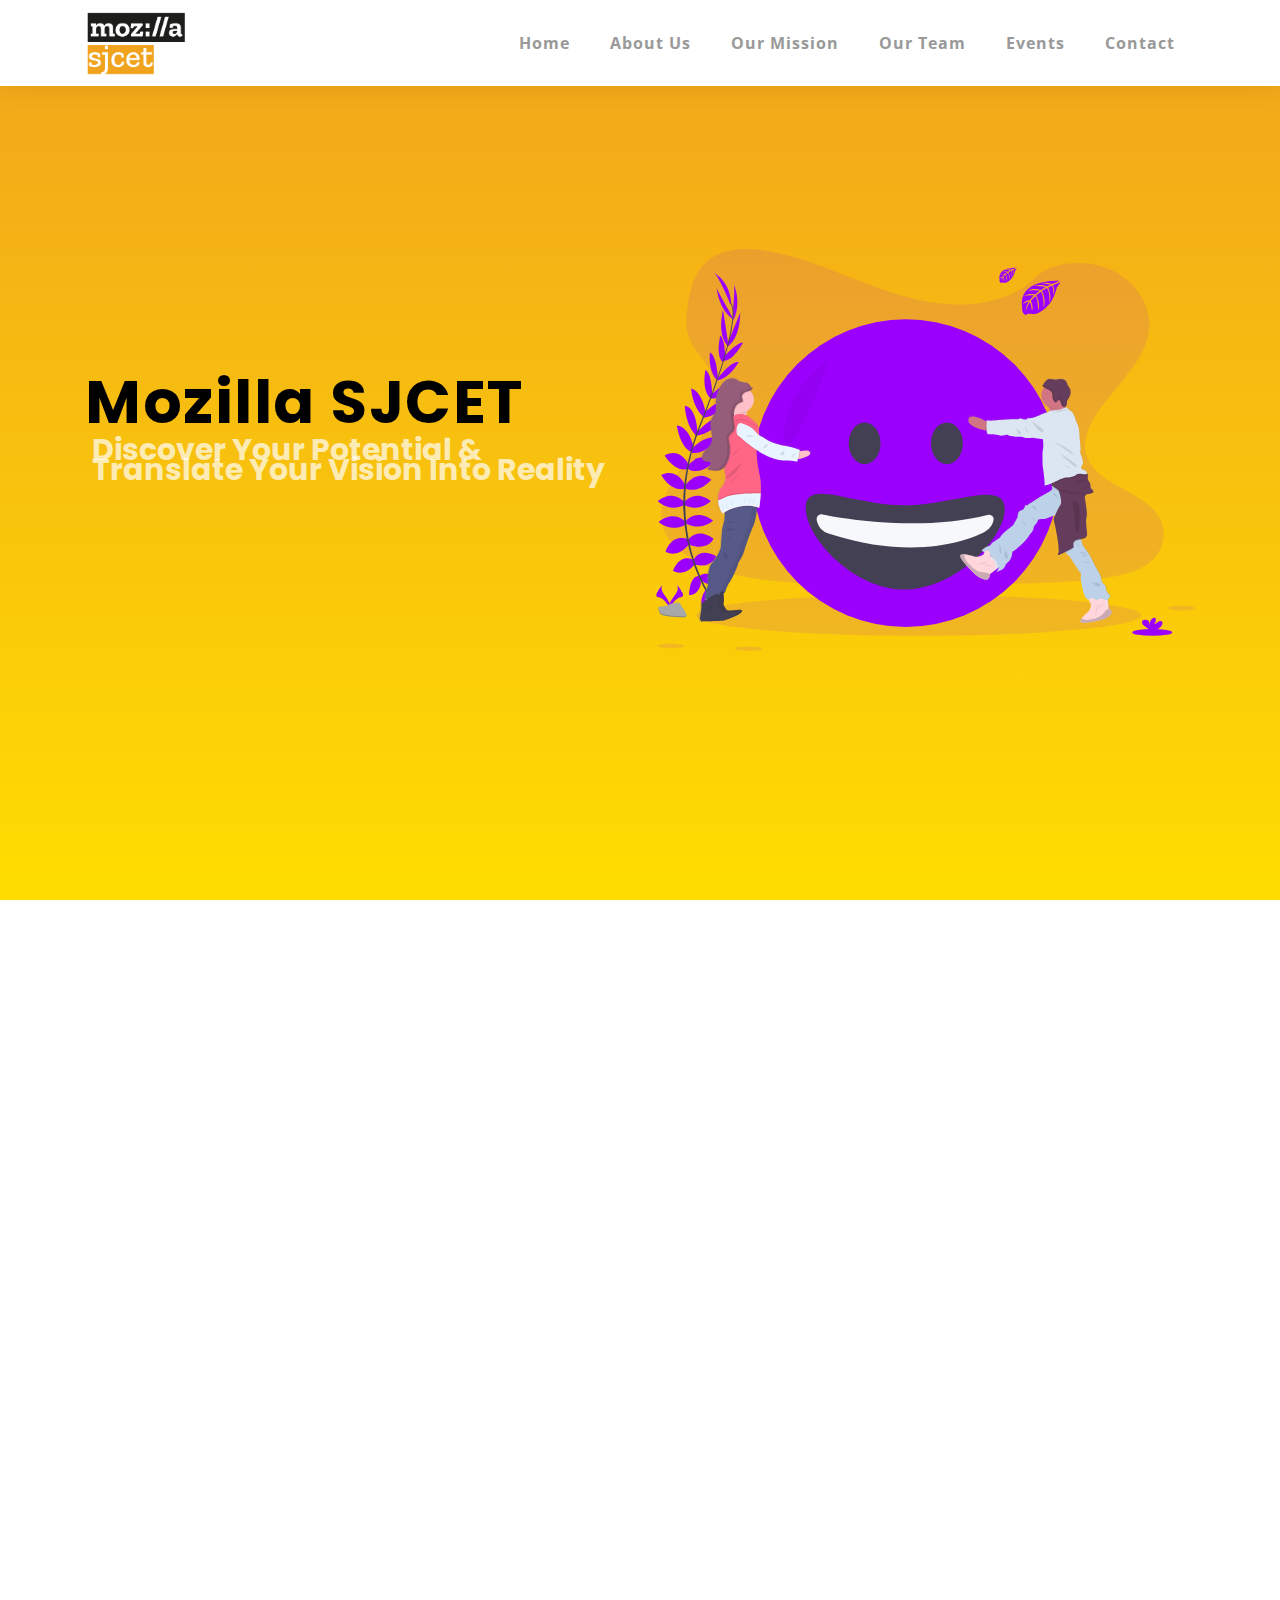
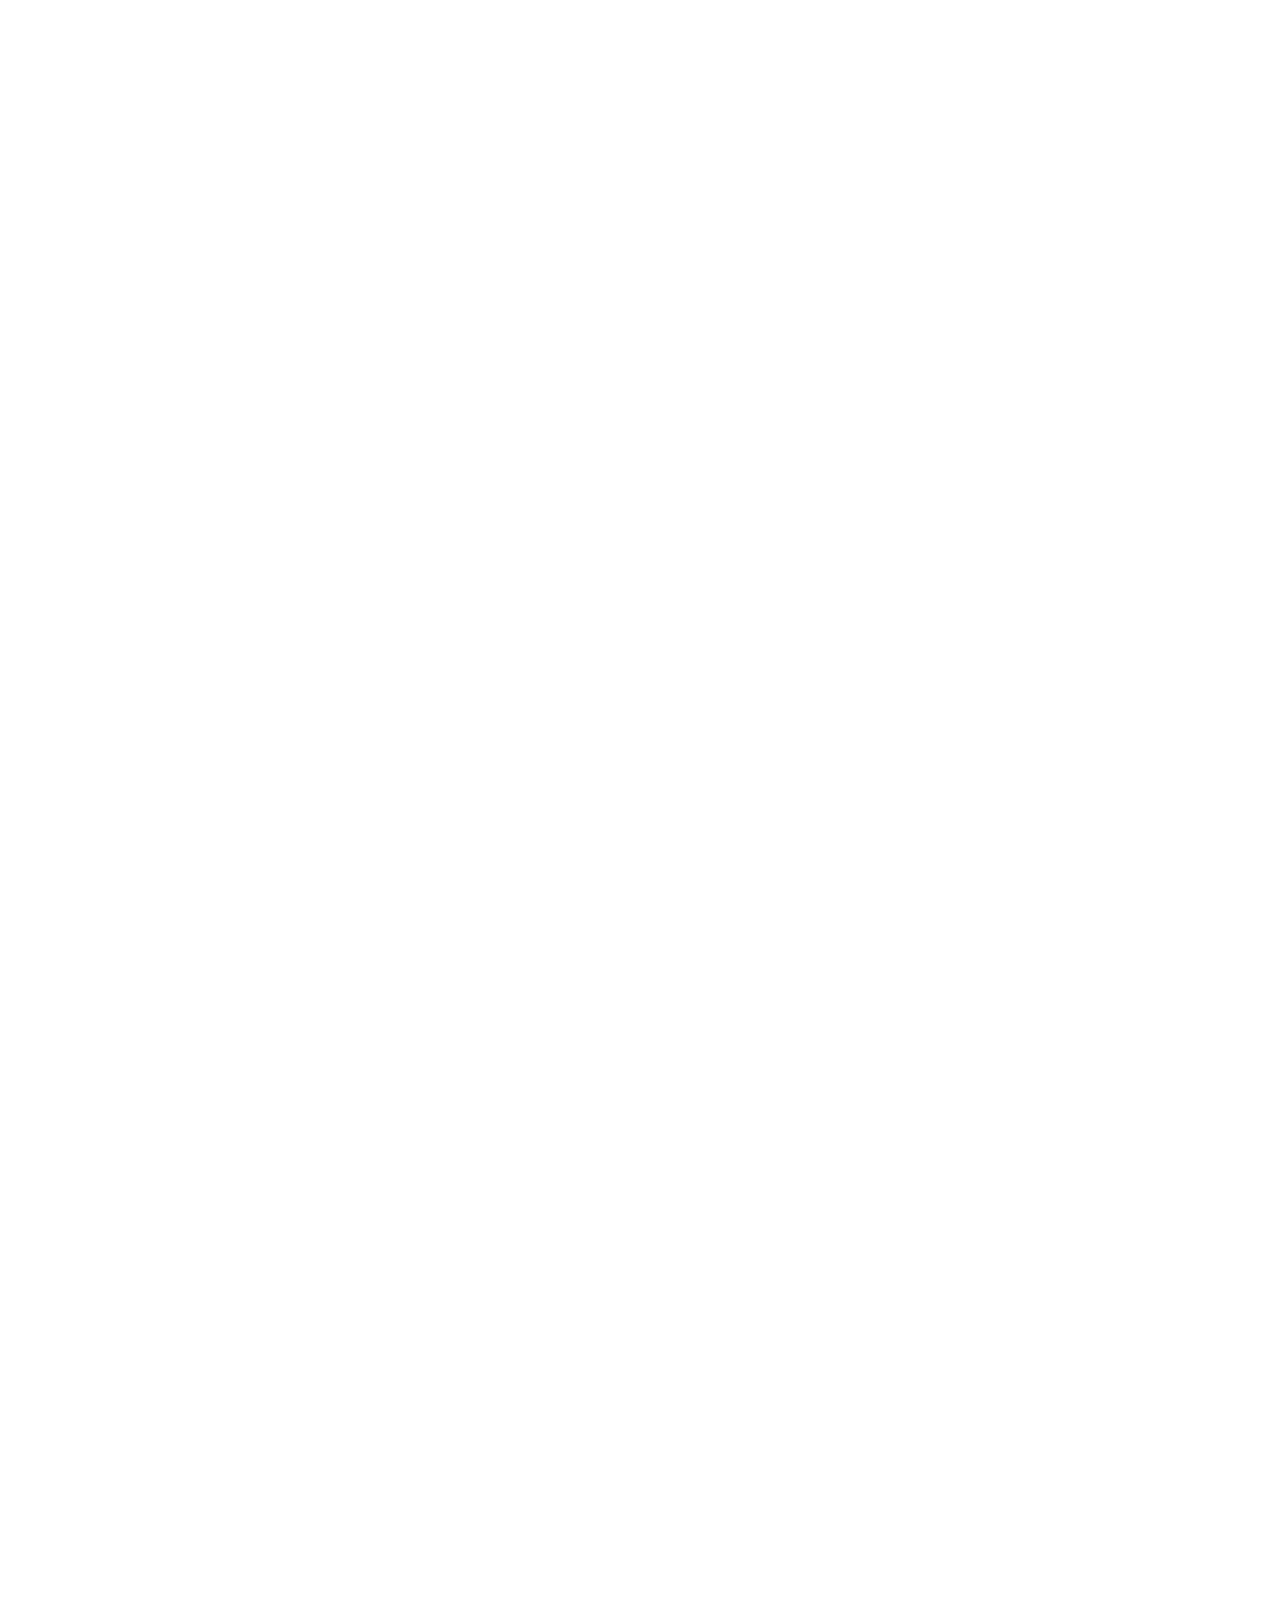
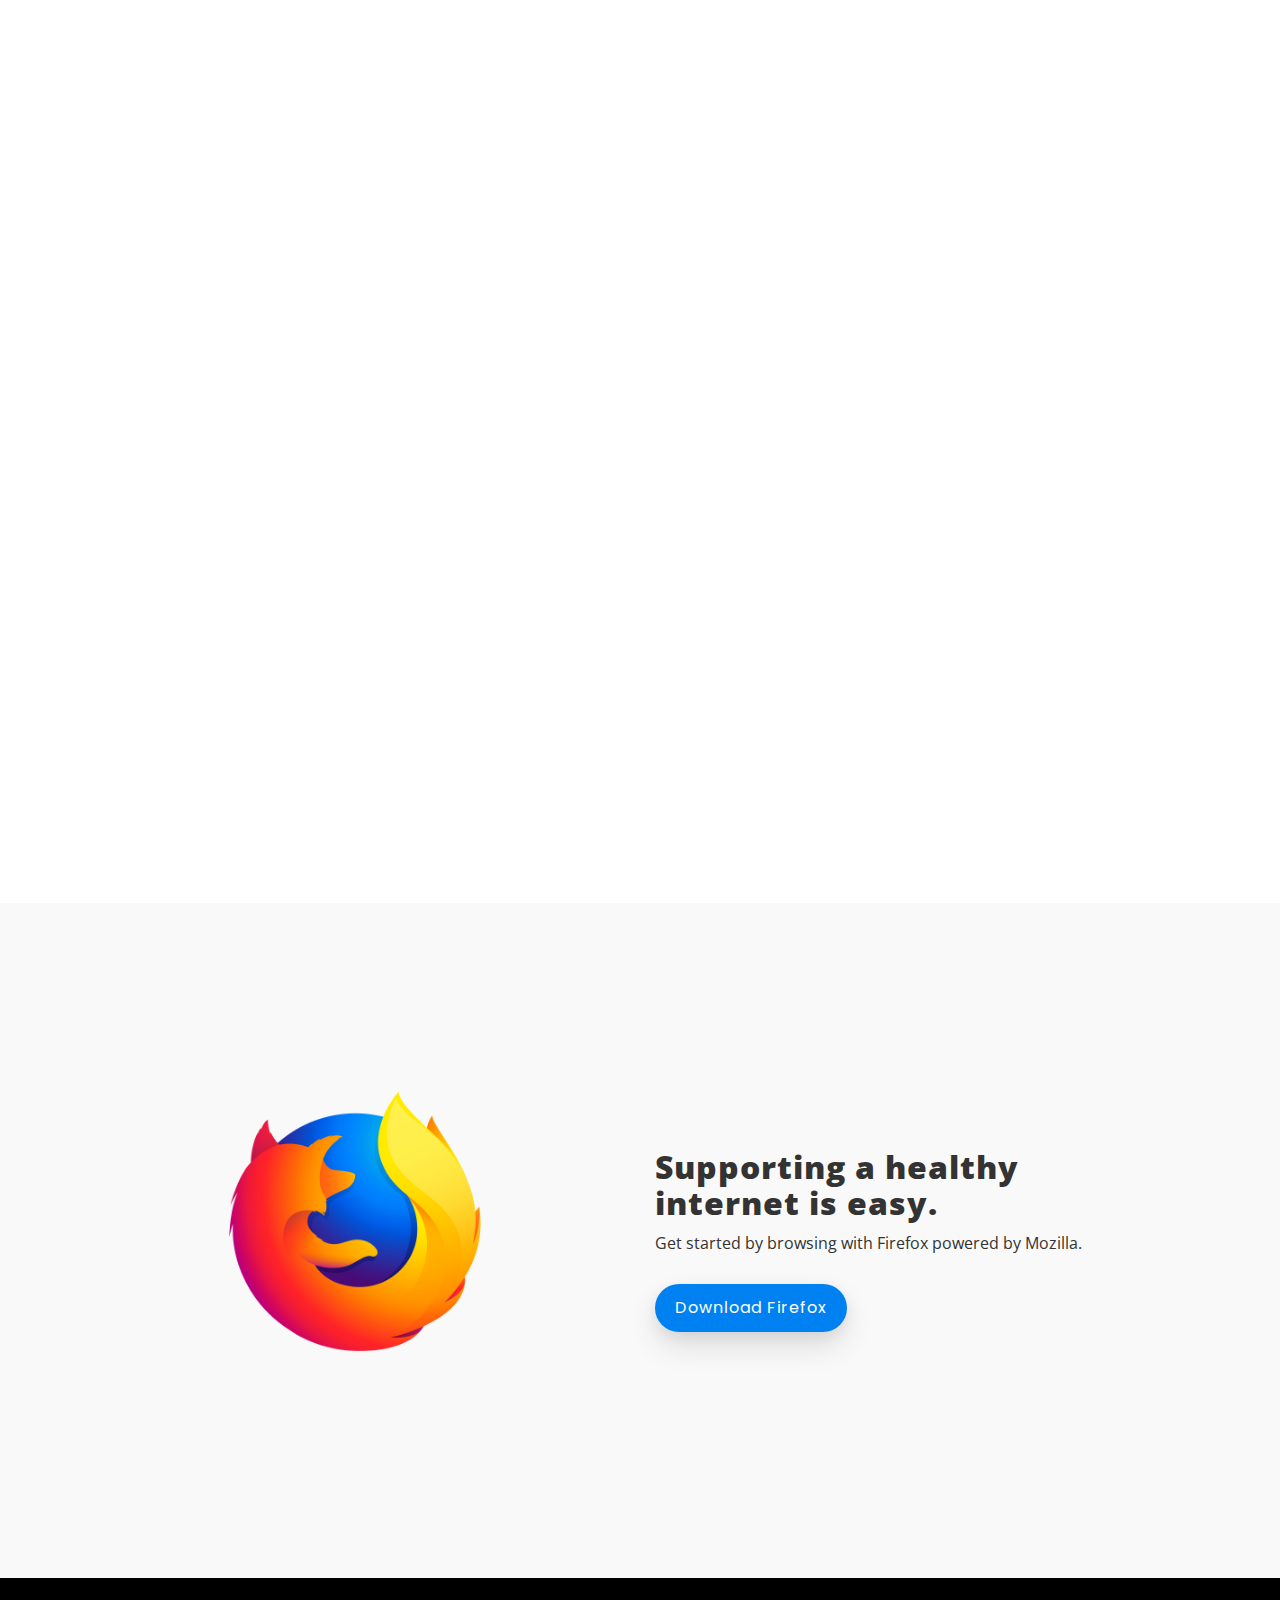
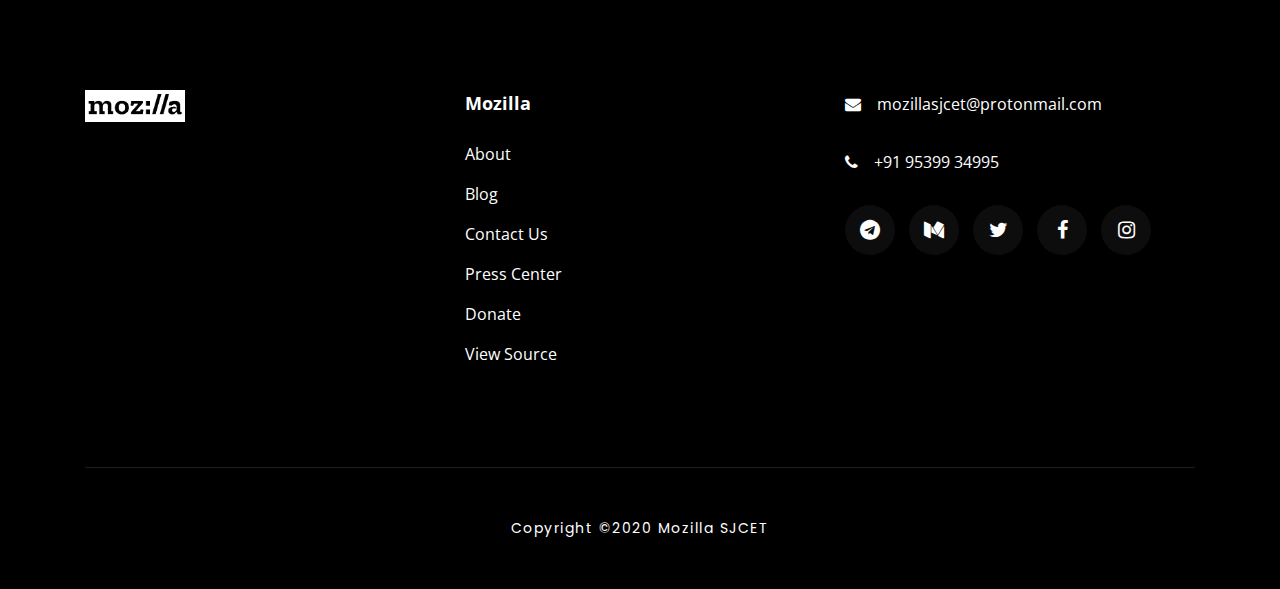
<file: index.html>
<!DOCTYPE html>
<html lang="en">
  <head>
    <title>Mozilla SJCET</title>
    <meta charset="utf-8">
    <meta name="viewport" content="width=device-width, initial-scale=1, shrink-to-fit=no">
    <meta name="theme-color" content="#ffffff">
    <meta name="msapplication-navbutton-color" content="#ffffff">
    <meta name="apple-mobile-web-app-status-bar-style" content="#ffffff">
    <link rel="icon" href="images/Logo-MozillaSJCET.png">
    <link href="https://fonts.googleapis.com/css?family=Raleway|Poppins|Zilla+Slab|Open+Sans" rel="stylesheet">
    <link rel="stylesheet" href="css/bootstrap.min.css">
    <link rel="stylesheet" href="css/open-iconic-bootstrap.min.css">
    <link rel="stylesheet" href="css/animate.css">
    <link rel="stylesheet" href="https://cdnjs.cloudflare.com/ajax/libs/font-awesome/4.7.0/css/font-awesome.min.css">
    <link rel="stylesheet" href="https://cdn.linearicons.com/free/1.0.0/icon-font.min.css">
    <link rel="stylesheet" href="css/owl.carousel.min.css">
    <link rel="stylesheet" href="css/owl.theme.default.min.css">
    <link rel="stylesheet" href="css/icomoon.css">
    <link rel="stylesheet" href="css/style.css">
    <link rel="stylesheet" href="css/style-min.css">
  </head>

  <body data-spy="scroll" data-target="#ftco-navbar" data-offset="200">
    <!--Start of Nav-->
    <nav class="navbar navbar-expand-lg navbar-dark ftco_navbar bg-dark ftco-navbar-light" id="ftco-navbar">
      <div class="container">
        <img class="Logo" src="images/Logo-MozillaSJCET.png" alt="MozillaSJCET Logo" >
        <button class="navbar-toggler" type="button" data-toggle="collapse" data-target="#ftco-nav" aria-controls="ftco-nav" aria-expanded="false" aria-label="Toggle navigation">
          <span class="fa fa-bars"></span>
        </button>
        <div class="collapse navbar-collapse" id="ftco-nav">
          <ul class="navbar-nav ml-auto">
            <li class="nav-item active"><a href="#home" class="nav-link active">Home</a></li>
            <li class="nav-item"><a href="#about" class="nav-link">About Us</a></li>
            <li class="nav-item"><a href="#mission" class="nav-link">Our Mission</a></li>
            <li class="nav-item"><a href="team20.html" class="nav-link">Our Team</a></li>
            <li class="nav-item"><a href="#activities" class="nav-link">Events</a></li>
            <li class="nav-item"><a href="#contact" class="nav-link">Contact</a></li>
          </ul>
        </div>
      </div>
    </nav>
    <!-- End of nav -->

    <!--Home Cover-->
    <section class="ftco-cover" style="background-image: linear-gradient(to bottom, #f1a31d 0%, #ffdd00 100%);" id="home" style="background:white;">
      <div class="container">
        <div class="row align-items-center justify-content-center text-left ftco-vh-100">
          <div class="col-lg-6">
            <h1 class="heading">Mozilla SJCET</h1>
            <p class="subheading mb-5">Discover Your Potential &  Translate Your Vision Into Reality</p>
          </div>
          <div class=" col-lg-6">
          <img src="images/icon.svg" style="height:auto;width:100%;">
          </div>
        </div>
      </div>
    </section>
    <!--Home cover ends here-->
   

    <!--About Section starts here-->
    <section class="ftco-section" id="about">
      <div class="container">
        <div class="row mb-5">
          <div class="col-md-12 text-center ftco-animate">
            <h1>About Us</h1>
            <div class="row justify-content-center mb-5">
              <div class="col-md-7">
                <p class="lead"></p>
              </div>
            </div>
          </div>
        </div>

        <div class="row no-gutters align-items-center ftco-animate ">
          <div class="col-md-6 mb-md-0 mb-5">
            <center><img src="images/clubs.svg" alt="Mozilla Campus Clubs" class="img-fluid zoom" style="width:80%;"></center>
          </div>
          <div class="col-md-6 p-md-5 align-text">
            <h3 class="mb-4">Mozilla Campus Clubs</h3>
            <p>A Mozilla Club brings people together locally to build the open web on University and College campuses worldwide.</p>
            <p>The Internet is more than computers and code. The Internet is about people. And this is what Mozilla Clubs are all about:
                interacting with others to share, learn, teach, protect and build upon platforms, to make things that matter. Our Clubs are human structures that make the web real.</p>
            <p>Mozilla Campus Clubs are Mozilla Clubs that take place at a Universities and Colleges to bring students with a passion for technology together to build and innovate on open source projects that build the open web.</p>
            <p class="mb-5"><a href="https://campus.mozilla.community/about/">Learn More</a></p>
          </div>
        </div>
        <br>
        <div class="row no-gutters align-items-center ftco-animate">
          <div class="col-md-6 order-md-3 mb-md-0 mb-5">
            <img src="images/mozsjcet.jpg" alt="Mozilla SJCET" class="img-fluid zoom" style="width:100%;">
          </div>
          <div class="col-md-6 p-md-5 order-md-1 align-text">
            <h3 class=" mb-4">Mozilla SJCET</h3>
            <p>
              Our mission is to ensure the Internet is a global public resource, open and accessible to all. An Internet that truly puts people first,
              where individuals can shape their own experience and are empowered, safe and independent.</p>
              <p>We believe that students are uniquely positioned to make a difference in the world and that by bringing together
                local groups who care about the internet we can achieve great things.</p>
          </div>
        </div>
      </div>
    </section>
    <!--About Section ends here-->

    <!--Our Mission Section starts here-->
    <section class="ftco-section" id="mission">
      <div class="container">
        <div class="row">
          <div class="col-md-12 text-center mb-5 ftco-animate">
            <h1>Our Mission</h1>
            <div class="row justify-content-center">
              <div class="col-md-7">
                <p class="lead2">Vision of our Campus Clubs is to spark a movement - a loud voice, a breeding ground for new ideas, a massive force, a deep talent pool -- that powers the open web to new heights.</p>
              </div>
            </div>
          </div>
          <div class="col-lg-4 col-md-6 mb-5">
            <div class="media d-block text-center ftco-media p-md-4 ftco-animate  shadow-lg" >
              <div class="tb-p infinite-zoom"><span class="lnr lnr-heart "></span></div>
              <div class="media-body">
                <h5 class="mt-0"> Interest-Based, Peer-Supported Learning</h5>
                <p>Club gatherings are hands-on, production-centered and social. Research shows learners are most engaged when they are working on projects they care about, and are with peers who supports them.</p>
              </div>
            </div>
          </div>
          <div class="col-lg-4 col-md-6 mb-5">
            <div class="media d-block text-center ftco-media p-md-4 ftco-animate  shadow-lg" >
              <div class="tb-p infinite-zoom"><span class="lnr lnr-book "></span></div>
              <div class="media-body">
                <h5 class="mt-0">Promote Open and Educator-Tested Activities</h5>
                <p>We offer a collection of resources and teaching activities that are free, open and remixable. Each is grounded in the Web Literacy Map and includes step-by-step instructions and tips for facilitation.</p>
              </div>
            </div>
          </div>
          <div class="col-lg-4 col-md-6 mb-5">
            <div class="media d-block text-center ftco-media p-md-4 ftco-animate  shadow-lg" >
              <div class="tb-p infinite-zoom"><span class="lnr lnr-diamond "></span></div>
              <div class="media-body">
                <h5 class="mt-0">Best Practices and Community Mentorship</h5>
                <p>Club participants have access to best practices and mentorship from Mozilla community members around the world through our newsletters, community calls, public forums and growing list of resources.</p>
              </div>
            </div>
          </div>
          <div class="col-lg-4 col-md-6 mb-5">
            <div class="media d-block text-center ftco-media p-md-4 ftco-animate  shadow-lg" >
              <div class="tb-p infinite-zoom"><span class="lnr lnr-users"></span></div>
              <div class="media-body">
                <h5 class="mt-0">Regular Engagement</h5>
                <p>Through regular meetings, club participants deepen their learning while contributing to Mozilla’s global outreach and Web Literacy work.</p>
              </div>
            </div>
          </div>
          <div class="col-lg-4 col-md-6 mb-5">
            <div class="media d-block text-center ftco-media p-md-4 ftco-animate  shadow-lg" >
              <div class="tb-p infinite-zoom"><span class="lnr lnr-lock "></span></div>
              <div class="media-body">
                <h5 class="mt-0">Privacy Basics Awarness</h5>
                <p>Activities to help learners understand how to take control of their privacy in a networked world and protect to safeguard  data and identity online.</p>
              </div>
            </div>
          </div>
          <div class="col-lg-4 col-md-6 mb-5">
            <div class="media d-block text-center ftco-media p-md-4 ftco-animate  shadow-lg" >
              <div class="tb-p infinite-zoom"><span class="lnr lnr-laptop-phone"></span></div>
              <div class="media-body">
                <h5 class="mt-0">Internet Health Awarness</h5>
                <p>Helping people to make sense of ways to support an open, accessible, and healthy Internet for all with lessons about key issues facing us online.</p>
              </div>
            </div>
          </div>
        </div>
      </div>
    </section>
    <!-- Our Mission Section ends here-->


    <!--Activities Section starts here-->
    <section class="ftco-section" id="activities">
      <div class="container">
        <div class="row">
          <div class="col-md-12 text-center ftco-animate">
            <h1>Recent Events</h1>
            <div class="row justify-content-center mb-5">
              <div class="col-md-7">
                <p class="lead2"> Club activities develop new skills, helps us to contribute to innovative web technologies,
                  and be part of a powerful network of students and professionals.</p>
              </div>
            </div>
          </div>
        </div>

        <div class="row">

          <div class="col-lg-4 ftco-animate">
            <figure><img src="images/Activities/hf20.png" alt="activity" class="img-fluid activities-img"></figure>
            <div class="p-3">
              <h5>Hacktoberfest 2020</h5>
              <p class="mb-4">Mozilla SJCET organized a webinar on Hacktoberfest on October 10th and 11th, 2020. A talk on Importance of Open Source, Git and Github Basics, GitHub Student Pack and Hacktoberfest was taken by volunteers of Mozilla SJCET.</p>
            </div>
          </div>

          <div class="col-lg-4 ftco-animate">
            <figure><img src="images/Activities/hf19.jpg" alt="activity" class="img-fluid activities-img"></figure>
            <div class="p-3">
              <h5>Hacktoberfest 2019</h5>
              <p class="mb-4">Mozilla SJCET organized a webinar on Hacktoberfest on October 10th, Version control systems, Github Basics, GitHub Student Pack and Hacktoberfest was taken by volunteers of Mozilla SJCET.</p>
            </div>
          </div>

          <div class="col-lg-4 ftco-animate">
            <figure><img src="images/Activities/sumosprint.jpg" alt="activity" class="img-fluid activities-img"></figure>
            <div class="p-3">
              <h5>SUMO Sprint 2019</h5>
              <p class="mb-4 justify">SUMO is a global gathering of many enthusiastic and dedicated people whose passion is to help all users of Mozilla's software and products. MozillaSJCET organized a Mozilla Firefox 66 SUMO Sprint on 1st April, 2019.
                </p>
            </div>
          </div>
        </div>
      </div>
    </section>
    <!--Activities Section ends here-->

    <!--Download Mozilla starts here-->
    <div class="moz-brand-section" style="background:#f9f9f9;">
      <div class="container">
        <div class="row align-items-center justify-content-center text-left ftco-vh-75">
          <div class="col-lg-6">
            <center><img src="images/firefox.png" style="height:auto;width:50%;"></center><br>
          </div>
          <div class=" col-lg-6">
            <div class="Support-Mozilla-head">Supporting a healthy <br>internet is easy.</div>
            <div class="Support-Mozilla-subhead">Get started by browsing with Firefox powered by Mozilla.</div>
            <br>
            <div class="wrapper">
                <a class="Download-Mozilla-Button" href="https://www.mozilla.org/en-US/firefox/new/" style="cursor:pointer;">
                  <button class="Download-Button-Style">Download Firefox</button>
                </a>
            </div>
          </div>
        </div>
      </div>
    </div>
    <!--Download Mozilla ends here-->

    <!--Footer Section starts here-->
    <footer class="ftco-footer ftco-bg-dark" id="contact" style="font-family:Open Sans;">
      <div class="container ">
            <div class="row">
              <div class="col-md">
                <div class="ftco-footer-widget mb-5">
                  <img src="images/mozilla-light/moz.png" style="height:auto;width:100px;">
                </div>
              </div>
              <div class="col-md">
                 <div class="ftco-footer-widget mb-5">
                  <font class="footer-brand-header">Mozilla</font>
                  <ul class="list-unstyled" style="margin-top:15px;">
                    <li><a href="https://www.mozilla.org/en-US/about/" class="py-2 d-block footer-brand-list">About</a></li>
                    <li><a href="https://blog.mozilla.org/" class="py-2 d-block footer-brand-list">Blog</a></li>
                    <li><a href="https://www.mozilla.org/en-US/contact/" class="py-2 d-block footer-brand-list">Contact Us</a></li>
                    <li><a href="https://blog.mozilla.org/press/" class="py-2 d-block footer-brand-list">Press Center</a></li>
                    <li><a href="https://donate.mozilla.org/en-US/?presets=50,30,20,10&amount=30&utm_source=mozilla.org&utm_medium=referral&utm_content=footer&currency=usd&test=img-a" class="py-2 d-block footer-brand-list">Donate</a></li>
                    <li><a href="https://github.com/MozillaSJCET/mozillasjcet.github.io" class="py-2 d-block footer-brand-list">View Source</a></li>
                   </ul>
                </div>
              </div>
              <div class="col-md">
                 <div class="ftco-footer-widget">
                   <a href="mozillasjcet@gmail.com" class="footer-contact-mail"><span class="fa fa-envelope"></span>&emsp;mozillasjcet@protonmail.com</a><br><br>
                  <div class="footer-contact"><span class="fa fa-phone"></span>&emsp;+91 95399 34995</div><br>
                  <ul class="ftco-footer-social list-unstyled">
                    <li><a href="https://t.me/mozillasjcet" target="_blank"><span class="fa fa-telegram"></span></a></li>
                    <li><a href="https://medium.com/@mozillasjcet" target="_blank"><span class="fa fa-medium"></span></a></li>
                    <li><a href="https://twitter.com/mozillasjcet" target="_blank"><span class="fa fa-twitter"></span></a></li>
                    <li><a href="https://www.facebook.com/mozillasjcet/" target="_blank"><span class="fa fa-facebook"></span></a></li>
                    <li><a href="https://www.instagram.com/mozilla.sjcet/" target="_blank"><span class="fa fa-instagram"></span></a></li>
                  </ul>
                </div>
              </div>
            </div>
        <div class="row">
          <div class="col-md text-center">
            <br><hr style="background:#222222;"></hr><br>
            <font class="copyright">Copyright &copy;2020 Mozilla SJCET</font>
          </div>
        </div>
      </div>
    </footer>
    <!--Footer Section ends here-->

  
    <!-- Loader -->
    <div id="ftco-loader" class="show fullscreen"><svg class="circular" width="48px" height="48px"><circle class="path-bg" cx="24" cy="24" r="22" fill="none" stroke-width="4" stroke="#eeeeee"/><circle class="path" cx="24" cy="24" r="22" fill="none" stroke-width="4" stroke-miterlimit="10" stroke="#F1A31D"/></svg></div>

    <script src="js/jquery.min.js"></script>
    <script src="js/popper.min.js"></script>
    <script src="js/bootstrap.min.js"></script>
    <script src="js/jquery.easing.1.3.js"></script>
    <script src="js/jquery.waypoints.min.js"></script>
    <script src="js/owl.carousel.min.js"></script>
    <script src="js/jquery.animateNumber.min.js"></script>
    <script src="js/main.js"></script>
  </body>
</html>
</file>
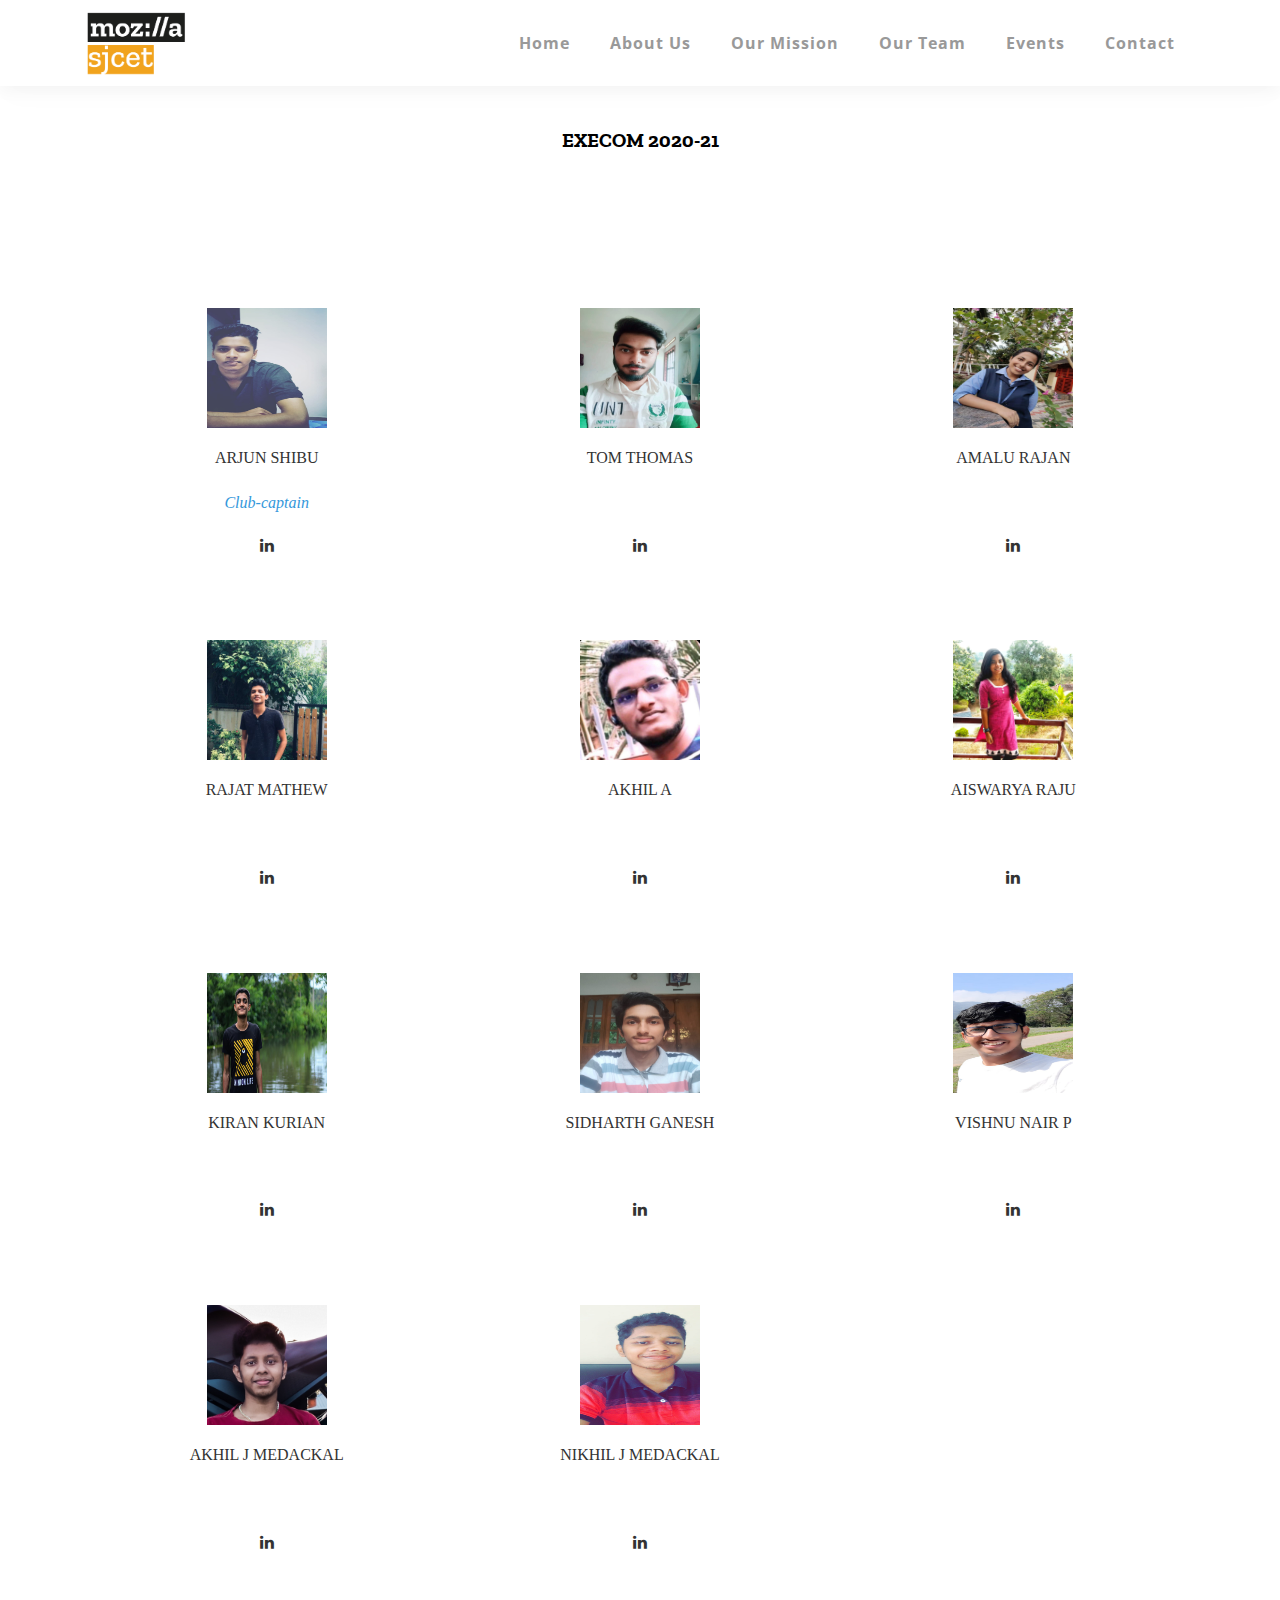
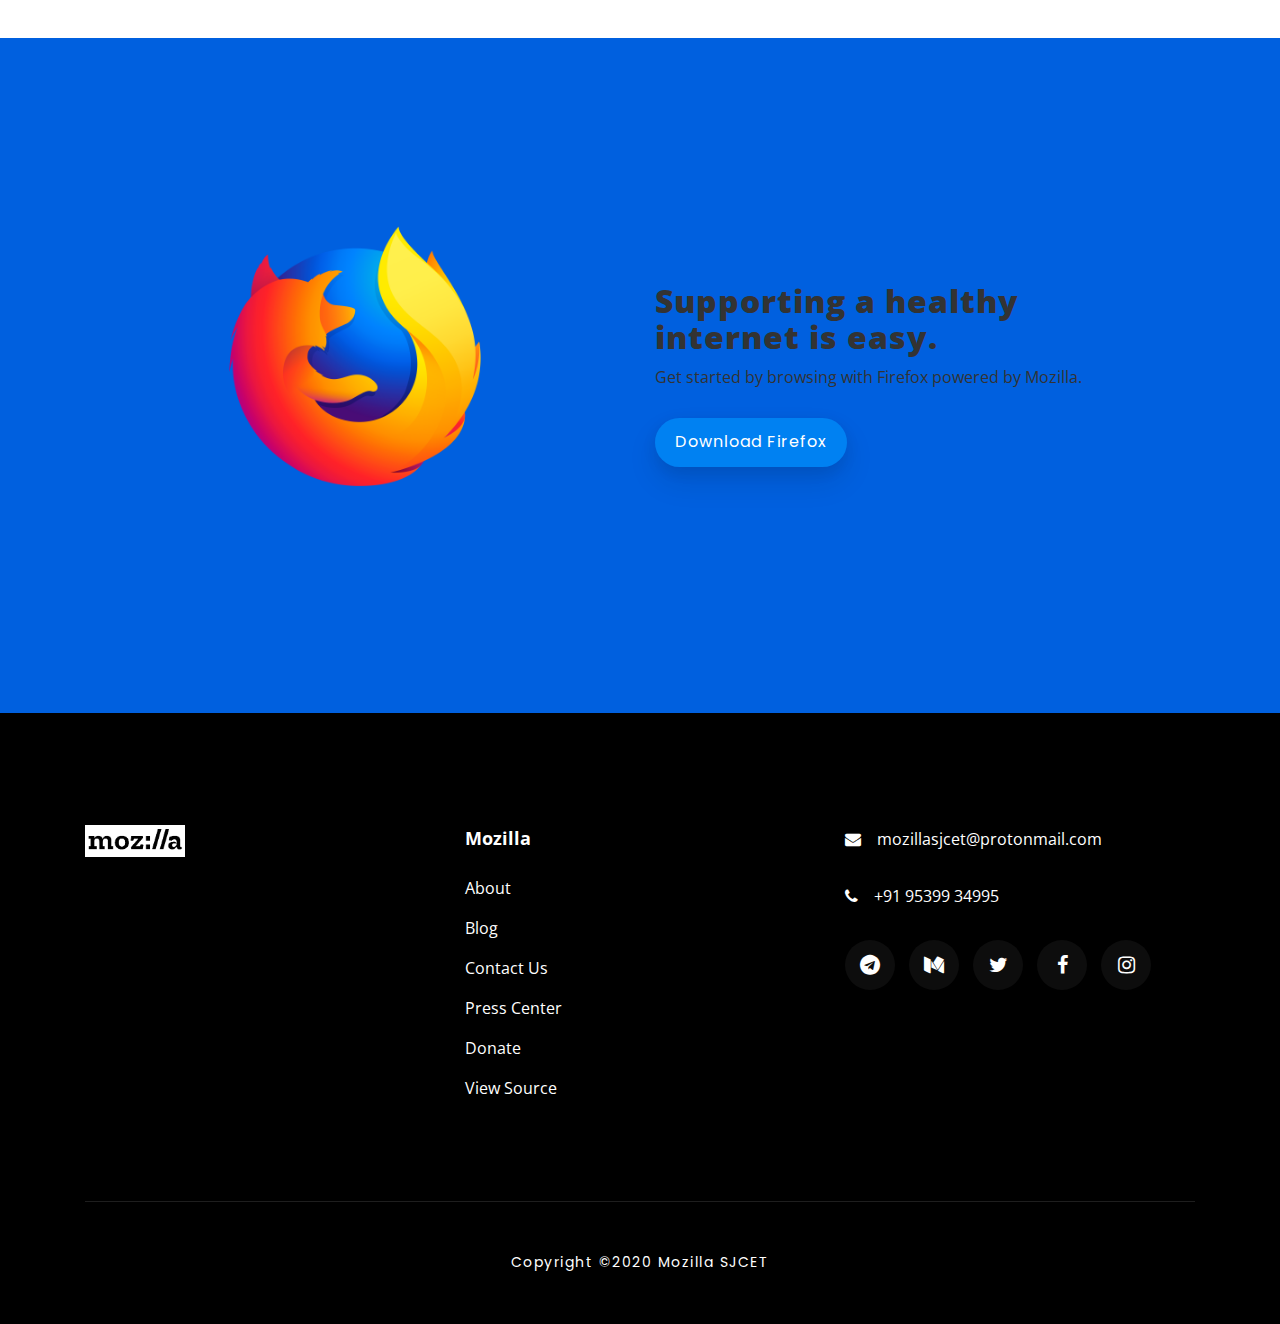
<file: team20.html>
<!DOCTYPE html>
<!--
  Created on : 26-Oct-2020, 12:59:15 pm
    Author     : akhil
-->
<html>
    <head>
         <title>Mozilla SJCET</title>
        <meta charset="UTF-8">
        <meta name="viewport" content="width=device-width, initial-scale=1.0">
            <link rel="icon" href="images/Logo-MozillaSJCET.png">
             <meta charset="utf-8">
    <meta name="viewport" content="width=device-width, initial-scale=1, shrink-to-fit=no">
    <meta name="theme-color" content="#1e78ff">
    <meta name="msapplication-navbutton-color" content="#1e78ff">
    <meta name="apple-mobile-web-app-status-bar-style" content="#1e78ff">
    <link rel="icon" href="images/Logo-MozillaSJCET.png">
    <link href="https://fonts.googleapis.com/css?family=Raleway|Poppins|Zilla+Slab|Open+Sans" rel="stylesheet">
    <link rel="stylesheet" href="css/bootstrap.min.css">
    <link rel="stylesheet" href="css/open-iconic-bootstrap.min.css">
    <link rel="stylesheet" href="css/animate.css">
    <link rel="stylesheet" href="https://cdnjs.cloudflare.com/ajax/libs/font-awesome/4.7.0/css/font-awesome.min.css">
    <link rel="stylesheet" href="https://cdn.linearicons.com/free/1.0.0/icon-font.min.css">
    <link rel="stylesheet" href="css/owl.carousel.min.css">
    <link rel="stylesheet" href="css/owl.theme.default.min.css">
    <link rel="stylesheet" href="css/icomoon.css">
    <link rel="stylesheet" href="css/style.css">
    <link rel="stylesheet" href="css/style-min.css">
    <link rel="stylesheet" href="css/team20.css">
    
    </head>
    <body>
        <!--Start of Nav-->
    <nav class="navbar navbar-expand-lg navbar-dark ftco_navbar bg-dark ftco-navbar-light" id="ftco-navbar">
      <div class="container">
        <img class="Logo" src="images/Logo-MozillaSJCET.png" alt="MozillaSJCET Logo" >
        <button class="navbar-toggler" type="button" data-toggle="collapse" data-target="#ftco-nav" aria-controls="ftco-nav" aria-expanded="false" aria-label="Toggle navigation">
          <span class="fa fa-bars"></span>
        </button>
        <div class="collapse navbar-collapse" id="ftco-nav">
          <ul class="navbar-nav ml-auto">
            <li class="nav-item active"><a href="index.html" class="nav-link active">Home</a></li>
            <li class="nav-item"><a href="index.html#about" class="nav-link">About Us</a></li>
            <li class="nav-item"><a href="index.html#mission" class="nav-link">Our Mission</a></li>
            <li class="nav-item"><a href="team20.html" class="nav-link">Our Team</a></li>
            <li class="nav-item"><a href="index.html#activities" class="nav-link">Events</a></li>
            <li class="nav-item"><a href="index.html#contact" class="nav-link">Contact</a></li>
          </ul>
        </div>
      </div>
    </nav>
    <!-- End of nav -->


       <!--our team-->
      <section> <div class="team-section">
    <div class="inner-width">
        <center> <h1><br><br>EXECOM 2020-21</h1></center>
      
      <div class="pers">


        <div class="pe">
          <img src="images/team20/c.jpeg" alt="team20">
          <div class="p-name">Arjun Shibu</div>
          <div class="p-des">Club-captain</div>
          <div class="p-sm">
            <a href="#"><i class="fa fa-linkedin"></i></a>
            
          </div>
        </div>
            <div class="pe">
          <img src="images/team20/c2.jpeg" alt="team20">
          <div class="p-name">Tom thomas</div>
          <div class="co">Tom-Thomas</div>
          <div class="p-sm">
            <a href="#https://www.linkedin.com/in/tom-thomas-06695b92"><i class="fa fa-linkedin"></i></a>
           
          </div>
        </div>
          <div class="pe">
          <img src="images/team20/aur.jpeg" alt="team20">
          <div class="p-name">Amalu Rajan</div>
          <div class="co">Amalu Rajan</div>
          <div class="p-sm">
            <a href="#"><i class="fa fa-linkedin"></i></a>
            
          </div>
        </div>
        <div class="pe">
          <img src="images/team20/Rm.jpeg" alt="team20">
          <div class="p-name">Rajat Mathew</div>
          <div class="co">Rajat Mathew</div>
          <div class="p-sm">
            <a href="#"><i class="fa fa-linkedin"></i></a>
            
          </div>
        </div>
        <div class="pe">
          <img src="images/team20/ak.jpg" alt="team20">
          <div class="p-name">Akhil A</div>
          <div class="co">Akhil A</div>
          <div class="p-sm">
            <a href="#https://www.linkedin.com/in/akhil-a-8277a51a4/"><i class="fa fa-linkedin"></i></a>
           
          </div>
        </div>
         <div class="pe">
          <img src="images/team20/ais.jpeg" alt="team20">
          <div class="p-name">Aiswarya Raju</div>
          <div class="co">Aiswarya Raju</div>
          <div class="p-sm">
            <a href="#"><i class="fa fa-linkedin"></i></a>
           
          </div>
        </div>
         <div class="pe">
          <img src="images/team20/kin.jpeg" alt="team20">
          <div class="p-name">Kiran Kurian</div>
          <div class="co">Kiran Kurian</div>
          <div class="p-sm">
            <a href="#"><i class="fa fa-linkedin"></i></a>
            
          </div>
        </div>
        <div class="pe">
          <img src="images/team20/sid.jpeg" alt="team20">
          <div class="p-name">Sidharth Ganesh</div>
          <div class="co">Sidharth Ganes</div>
          <div class="p-sm">
            <a href="#https://www.linkedin.com/in/sidharth-ganesh-2ab85419b/"><i class="fa fa-linkedin"></i></a>
           
          </div>
        </div>
                   <div class="pe">
          <img src="images/team20/vn.jpeg" alt="team20">
          <div class="p-name">Vishnu nair p</div>
          <div class="co">Vishnu nair p</div>
          <div class="p-sm">
            <a href="#https://www.linkedin.com/in/vishnu-nair-p"><i class="fa fa-linkedin"></i></a>
           
          </div>
        </div>
         <div class="pe">
          <img src="images/team20/akh.jpeg" alt="team20">
          <div class="p-name">Akhil j medackal</div>
          <div class="co">Akhil j medackal</div>
          <div class="p-sm">
            <a href="#"><i class="fa fa-linkedin"></i></a>
            
          </div>
        </div>
         <div class="pe">
          <img src="images/team20/nik.jpeg" alt="team20">
          <div class="p-name">Nikhil j medackal</div>
          <div class="co">Nikhil j medackal</div>
          <div class="p-sm">
            <a href="#"><i class="fa fa-linkedin"></i></a>
           
          </div>
        </div>
               
        

    </div>
  </div>
       </section>
       <!--our team end--->
          <!--Download Mozilla starts here-->
            <div class="moz-brand-section" style="background:#0060DF;">
              <div class="container">
                <div class="row align-items-center justify-content-center text-left ftco-vh-75">
                  <div class="col-lg-6">
                  <center><img src="images/firefox.png" style="height:auto;width:50%;"></center><br>
                  </div>
                  <div class=" col-lg-6">
                    <div class="Support-Mozilla-head">Supporting a healthy <br>internet is easy.</div>
                    <div class="Support-Mozilla-subhead">Get started by browsing with Firefox powered by Mozilla.</div>
                    <br>
                      <div class="wrapper">
                        <a class="Download-Mozilla-Button" href="https://www.mozilla.org/en-US/firefox/new/" style="cursor:pointer;">
                          <button class="Download-Button-Style">Download Firefox</button>
                        </a>
                      </div>
                  </div>
                </div>
              </div>
            </div>
            <!--Download Mozilla Ends here-->

               
    <!--Footer Section starts here-->
    <footer class="ftco-footer ftco-bg-dark" id="contact" style="font-family:Open Sans;">
      <div class="container ">
            <div class="row">
              <div class="col-md">
                <div class="ftco-footer-widget mb-5">
                  <img src="images/mozilla-light/moz.png" style="height:auto;width:100px;">
                </div>
              </div>
              <div class="col-md">
                 <div class="ftco-footer-widget mb-5">
                  <font class="footer-brand-header">Mozilla</font>
                  <ul class="list-unstyled" style="margin-top:15px;">
                    <li><a href="https://www.mozilla.org/en-US/about/" class="py-2 d-block footer-brand-list">About</a></li>
                    <li><a href="https://blog.mozilla.org/" class="py-2 d-block footer-brand-list">Blog</a></li>
                    <li><a href="https://www.mozilla.org/en-US/contact/" class="py-2 d-block footer-brand-list">Contact Us</a></li>
                    <li><a href="https://blog.mozilla.org/press/" class="py-2 d-block footer-brand-list">Press Center</a></li>
                    <li><a href="https://donate.mozilla.org/en-US/?presets=50,30,20,10&amount=30&utm_source=mozilla.org&utm_medium=referral&utm_content=footer&currency=usd&test=img-a" class="py-2 d-block footer-brand-list">Donate</a></li>
                    <li><a href="https://github.com/MozillaSJCET/mozillasjcet.github.io" class="py-2 d-block footer-brand-list">View Source</a></li>
                   </ul>
                </div>
              </div>
              <div class="col-md">
                 <div class="ftco-footer-widget">
                   <a href="mozillasjcet@gmail.com" class="footer-contact-mail"><span class="fa fa-envelope"></span>&emsp;mozillasjcet@protonmail.com</a><br><br>
                  <div class="footer-contact"><span class="fa fa-phone"></span>&emsp;+91 95399 34995</div><br>
                  <ul class="ftco-footer-social list-unstyled">
                    <li><a href="https://t.me/mozillasjcet" target="_blank"><span class="fa fa-telegram"></span></a></li>
                    <li><a href="https://medium.com/@mozillasjcet" target="_blank"><span class="fa fa-medium"></span></a></li>
                    <li><a href="https://twitter.com/mozillasjcet" target="_blank"><span class="fa fa-twitter"></span></a></li>
                    <li><a href="https://www.facebook.com/mozillasjcet/" target="_blank"><span class="fa fa-facebook"></span></a></li>
                    <li><a href="https://www.instagram.com/mozilla.sjcet/" target="_blank"><span class="fa fa-instagram"></span></a></li>
                  </ul>
                </div>
              </div>
            </div>
        <div class="row">
          <div class="col-md text-center">
            <br><hr style="background:#222222;"></hr><br>
            <font class="copyright">Copyright &copy;2020 Mozilla SJCET</font>
          </div>
        </div>
      </div>
    </footer>
    <!--Footer Section ends here-->

            <!-- loader -->
            <div id="ftco-loader" class="show fullscreen"><svg class="circular" width="48px" height="48px"><circle class="path-bg" cx="24" cy="24" r="22" fill="none" stroke-width="4" stroke="#eeeeee"/><circle class="path" cx="24" cy="24" r="22" fill="none" stroke-width="4" stroke-miterlimit="10" stroke="#F1A31D"/></svg></div>

            <script src="js/jquery.min.js"></script>
            <script src="js/popper.min.js"></script>
            <script src="js/bootstrap.min.js"></script>
            <script src="js/jquery.easing.1.3.js"></script>
            <script src="js/jquery.waypoints.min.js"></script>
            <script src="js/owl.carousel.min.js"></script>
            <script src="js/jquery.animateNumber.min.js"></script>
            <script src="js/main.js"></script>
    </body>
</html>
</file>
<file: css/icomoon.css>
@font-face {
  font-family: 'icomoon';
  src:  url('../fonts/icomoon/icomoon.eot?lir4dr');
  src:  url('../fonts/icomoon/icomoon.eot?lir4dr#iefix') format('embedded-opentype'),
    url('../fonts/icomoon/icomoon.ttf?lir4dr') format('truetype'),
    url('../fonts/icomoon/icomoon.woff?lir4dr') format('woff'),
    url('../fonts/icomoon/icomoon.svg?lir4dr#icomoon') format('svg');
  font-weight: normal;
  font-style: normal;
}

[class^="icon-"], [class*=" icon-"] {
  /* use !important to prevent issues with browser extensions that change fonts */
  font-family: 'icomoon' !important;
  speak: none;
  font-style: normal;
  font-weight: normal;
  font-variant: normal;
  text-transform: none;
  line-height: 1;

  /* Better Font Rendering =========== */
  -webkit-font-smoothing: antialiased;
  -moz-osx-font-smoothing: grayscale;
}

.icon-add-to-list:before {
  content: "\e900";
}
.icon-arrow-bold-down:before {
  content: "\e901";
}
.icon-arrow-bold-left:before {
  content: "\e902";
}
.icon-arrow-bold-right:before {
  content: "\e903";
}
.icon-arrow-bold-up:before {
  content: "\e904";
}
.icon-arrow-down:before {
  content: "\e905";
}
.icon-arrow-left:before {
  content: "\e906";
}
.icon-arrow-long-down:before {
  content: "\e907";
}
.icon-arrow-long-left:before {
  content: "\e908";
}
.icon-arrow-long-right:before {
  content: "\e909";
}
.icon-arrow-long-up:before {
  content: "\e90a";
}
.icon-arrow-right:before {
  content: "\e90b";
}
.icon-arrow-up:before {
  content: "\e90c";
}
.icon-arrow-with-circle-down:before {
  content: "\e90d";
}
.icon-arrow-with-circle-left:before {
  content: "\e90e";
}
.icon-arrow-with-circle-right:before {
  content: "\e90f";
}
.icon-arrow-with-circle-up:before {
  content: "\e910";
}
.icon-bug:before {
  content: "\e911";
}
.icon-chevron-down:before {
  content: "\e912";
}
.icon-chevron-left:before {
  content: "\e913";
}
.icon-chevron-right:before {
  content: "\e914";
}
.icon-chevron-small-down:before {
  content: "\e915";
}
.icon-chevron-small-left:before {
  content: "\e916";
}
.icon-chevron-small-right:before {
  content: "\e917";
}
.icon-chevron-small-up:before {
  content: "\e918";
}
.icon-chevron-thin-down:before {
  content: "\e919";
}
.icon-chevron-thin-left:before {
  content: "\e91a";
}
.icon-chevron-thin-right:before {
  content: "\e91b";
}
.icon-chevron-thin-up:before {
  content: "\e91c";
}
.icon-chevron-up:before {
  content: "\e91d";
}
.icon-chevron-with-circle-down:before {
  content: "\e91e";
}
.icon-chevron-with-circle-left:before {
  content: "\e91f";
}
.icon-chevron-with-circle-right:before {
  content: "\e920";
}
.icon-chevron-with-circle-up:before {
  content: "\e921";
}
.icon-classic-computer:before {
  content: "\e922";
}
.icon-controller-fast-backward:before {
  content: "\e923";
}
.icon-creative-commons-attribution:before {
  content: "\e924";
}
.icon-creative-commons-noderivs:before {
  content: "\e925";
}
.icon-creative-commons-noncommercial-eu:before {
  content: "\e926";
}
.icon-creative-commons-noncommercial-us:before {
  content: "\e927";
}
.icon-creative-commons-public-domain:before {
  content: "\e928";
}
.icon-creative-commons-remix:before {
  content: "\e929";
}
.icon-creative-commons-share:before {
  content: "\e92a";
}
.icon-creative-commons-sharealike:before {
  content: "\e92b";
}
.icon-creative-commons:before {
  content: "\e92c";
}
.icon-crop:before {
  content: "\e92d";
}
.icon-document-landscape:before {
  content: "\e92e";
}
.icon-dot-single:before {
  content: "\e92f";
}
.icon-dots-three-horizontal:before {
  content: "\e930";
}
.icon-dots-three-vertical:before {
  content: "\e931";
}
.icon-dots-two-horizontal:before {
  content: "\e932";
}
.icon-dots-two-vertical:before {
  content: "\e933";
}
.icon-eye-with-line:before {
  content: "\e934";
}
.icon-fingerprint:before {
  content: "\e935";
}
.icon-flower:before {
  content: "\e936";
}
.icon-merge:before {
  content: "\e937";
}
.icon-mouse-pointer:before {
  content: "\e938";
}
.icon-newsletter:before {
  content: "\e939";
}
.icon-notifications-off:before {
  content: "\e93a";
}
.icon-remove-user:before {
  content: "\e93b";
}
.icon-select-arrows:before {
  content: "\e93c";
}
.icon-tablet-mobile-combo:before {
  content: "\e93d";
}
.icon-triangle-down:before {
  content: "\e93e";
}
.icon-triangle-left:before {
  content: "\e93f";
}
.icon-triangle-right:before {
  content: "\e940";
}
.icon-triangle-up:before {
  content: "\e941";
}
.icon-video-camera:before {
  content: "\e942";
}
.icon-warning:before {
  content: "\e943";
}
.icon-add-user:before {
  content: "\e944";
}
.icon-address:before {
  content: "\e945";
}
.icon-adjust:before {
  content: "\e946";
}
.icon-air:before {
  content: "\e947";
}
.icon-aircraft-landing:before {
  content: "\e948";
}
.icon-aircraft-take-off:before {
  content: "\e949";
}
.icon-aircraft:before {
  content: "\e94a";
}
.icon-align-bottom:before {
  content: "\e94b";
}
.icon-align-horizontal-middle:before {
  content: "\e94c";
}
.icon-align-left:before {
  content: "\e94d";
}
.icon-align-right:before {
  content: "\e94e";
}
.icon-align-top:before {
  content: "\e94f";
}
.icon-align-vertical-middle:before {
  content: "\e950";
}
.icon-archive:before {
  content: "\e951";
}
.icon-area-graph:before {
  content: "\e952";
}
.icon-attachment:before {
  content: "\e953";
}
.icon-awareness-ribbon:before {
  content: "\e954";
}
.icon-back-in-time:before {
  content: "\e955";
}
.icon-back:before {
  content: "\e956";
}
.icon-bar-graph:before {
  content: "\e957";
}
.icon-battery:before {
  content: "\e958";
}
.icon-beamed-note:before {
  content: "\e959";
}
.icon-bell:before {
  content: "\e95a";
}
.icon-blackboard:before {
  content: "\e95b";
}
.icon-block:before {
  content: "\e95c";
}
.icon-book:before {
  content: "\e95d";
}
.icon-bookmark:before {
  content: "\e95e";
}
.icon-bookmarks:before {
  content: "\e95f";
}
.icon-bowl:before {
  content: "\e960";
}
.icon-box:before {
  content: "\e961";
}
.icon-briefcase:before {
  content: "\e962";
}
.icon-browser:before {
  content: "\e963";
}
.icon-brush:before {
  content: "\e964";
}
.icon-bucket:before {
  content: "\e965";
}
.icon-cake:before {
  content: "\e966";
}
.icon-calculator:before {
  content: "\e967";
}
.icon-calendar:before {
  content: "\e968";
}
.icon-camera:before {
  content: "\e969";
}
.icon-ccw:before {
  content: "\e96a";
}
.icon-chat:before {
  content: "\e96b";
}
.icon-check:before {
  content: "\e96c";
}
.icon-circle-with-cross:before {
  content: "\e96d";
}
.icon-circle-with-minus:before {
  content: "\e96e";
}
.icon-circle-with-plus:before {
  content: "\e96f";
}
.icon-circle:before {
  content: "\e970";
}
.icon-circular-graph:before {
  content: "\e971";
}
.icon-clapperboard:before {
  content: "\e972";
}
.icon-clipboard:before {
  content: "\e973";
}
.icon-clock:before {
  content: "\e974";
}
.icon-cloud:before {
  content: "\e975";
}
.icon-code:before {
  content: "\e976";
}
.icon-cog:before {
  content: "\e977";
}
.icon-colours:before {
  content: "\e978";
}
.icon-compass:before {
  content: "\e979";
}
.icon-controller-fast-forward:before {
  content: "\e97a";
}
.icon-controller-jump-to-start:before {
  content: "\e97b";
}
.icon-controller-next:before {
  content: "\e97c";
}
.icon-controller-paus:before {
  content: "\e97d";
}
.icon-controller-play:before {
  content: "\e97e";
}
.icon-controller-record:before {
  content: "\e97f";
}
.icon-controller-stop:before {
  content: "\e980";
}
.icon-controller-volume:before {
  content: "\e981";
}
.icon-copy:before {
  content: "\e982";
}
.icon-credit-card:before {
  content: "\e983";
}
.icon-credit:before {
  content: "\e984";
}
.icon-cross:before {
  content: "\e985";
}
.icon-cup:before {
  content: "\e986";
}
.icon-cw:before {
  content: "\e987";
}
.icon-cycle:before {
  content: "\e988";
}
.icon-database:before {
  content: "\e989";
}
.icon-dial-pad:before {
  content: "\e98a";
}
.icon-direction:before {
  content: "\e98b";
}
.icon-document:before {
  content: "\e98c";
}
.icon-documents:before {
  content: "\e98d";
}
.icon-download:before {
  content: "\e98e";
}
.icon-drink:before {
  content: "\e98f";
}
.icon-drive:before {
  content: "\e990";
}
.icon-drop:before {
  content: "\e991";
}
.icon-edit:before {
  content: "\e992";
}
.icon-email:before {
  content: "\e993";
}
.icon-emoji-flirt:before {
  content: "\e994";
}
.icon-emoji-happy:before {
  content: "\e995";
}
.icon-emoji-neutral:before {
  content: "\e996";
}
.icon-emoji-sad:before {
  content: "\e997";
}
.icon-erase:before {
  content: "\e998";
}
.icon-eraser:before {
  content: "\e999";
}
.icon-export:before {
  content: "\e99a";
}
.icon-eye:before {
  content: "\e99b";
}
.icon-feather:before {
  content: "\e99c";
}
.icon-flag:before {
  content: "\e99d";
}
.icon-flash:before {
  content: "\e99e";
}
.icon-flashlight:before {
  content: "\e99f";
}
.icon-flat-brush:before {
  content: "\e9a0";
}
.icon-flow-branch:before {
  content: "\e9a1";
}
.icon-flow-cascade:before {
  content: "\e9a2";
}
.icon-flow-line:before {
  content: "\e9a3";
}
.icon-flow-parallel:before {
  content: "\e9a4";
}
.icon-flow-tree:before {
  content: "\e9a5";
}
.icon-folder-images:before {
  content: "\e9a6";
}
.icon-folder-music:before {
  content: "\e9a7";
}
.icon-folder-video:before {
  content: "\e9a8";
}
.icon-folder:before {
  content: "\e9a9";
}
.icon-forward:before {
  content: "\e9aa";
}
.icon-funnel:before {
  content: "\e9ab";
}
.icon-game-controller:before {
  content: "\e9ac";
}
.icon-gauge:before {
  content: "\e9ad";
}
.icon-globe:before {
  content: "\e9ae";
}
.icon-graduation-cap:before {
  content: "\e9af";
}
.icon-grid:before {
  content: "\e9b0";
}
.icon-hair-cross:before {
  content: "\e9b1";
}
.icon-hand:before {
  content: "\e9b2";
}
.icon-heart-outlined:before {
  content: "\e9b3";
}
.icon-heart:before {
  content: "\e9b4";
}
.icon-help-with-circle:before {
  content: "\e9b5";
}
.icon-help:before {
  content: "\e9b6";
}
.icon-home:before {
  content: "\e9b7";
}
.icon-hour-glass:before {
  content: "\e9b8";
}
.icon-image-inverted:before {
  content: "\e9b9";
}
.icon-image:before {
  content: "\e9ba";
}
.icon-images:before {
  content: "\e9bb";
}
.icon-inbox:before {
  content: "\e9bc";
}
.icon-infinity:before {
  content: "\e9bd";
}
.icon-info-with-circle:before {
  content: "\e9be";
}
.icon-info:before {
  content: "\e9bf";
}
.icon-install:before {
  content: "\e9c0";
}
.icon-key:before {
  content: "\e9c1";
}
.icon-keyboard:before {
  content: "\e9c2";
}
.icon-lab-flask:before {
  content: "\e9c3";
}
.icon-landline:before {
  content: "\e9c4";
}
.icon-language:before {
  content: "\e9c5";
}
.icon-laptop:before {
  content: "\e9c6";
}
.icon-layers:before {
  content: "\e9c7";
}
.icon-leaf:before {
  content: "\e9c8";
}
.icon-level-down:before {
  content: "\e9c9";
}
.icon-level-up:before {
  content: "\e9ca";
}
.icon-lifebuoy:before {
  content: "\e9cb";
}
.icon-light-bulb:before {
  content: "\e9cc";
}
.icon-light-down:before {
  content: "\e9cd";
}
.icon-light-up:before {
  content: "\e9ce";
}
.icon-line-graph:before {
  content: "\e9cf";
}
.icon-link:before {
  content: "\e9d0";
}
.icon-list:before {
  content: "\e9d1";
}
.icon-location-pin:before {
  content: "\e9d2";
}
.icon-location:before {
  content: "\e9d3";
}
.icon-lock-open:before {
  content: "\e9d4";
}
.icon-lock:before {
  content: "\e9d5";
}
.icon-log-out:before {
  content: "\e9d6";
}
.icon-login:before {
  content: "\e9d7";
}
.icon-loop:before {
  content: "\e9d8";
}
.icon-magnet:before {
  content: "\e9d9";
}
.icon-magnifying-glass:before {
  content: "\e9da";
}
.icon-mail:before {
  content: "\e9db";
}
.icon-man:before {
  content: "\e9dc";
}
.icon-map:before {
  content: "\e9dd";
}
.icon-mask:before {
  content: "\e9de";
}
.icon-medal:before {
  content: "\e9df";
}
.icon-megaphone:before {
  content: "\e9e0";
}
.icon-menu:before {
  content: "\e9e1";
}
.icon-message:before {
  content: "\e9e2";
}
.icon-mic:before {
  content: "\e9e3";
}
.icon-minus:before {
  content: "\e9e4";
}
.icon-mobile:before {
  content: "\e9e5";
}
.icon-modern-mic:before {
  content: "\e9e6";
}
.icon-moon:before {
  content: "\e9e7";
}
.icon-mouse:before {
  content: "\e9e8";
}
.icon-music:before {
  content: "\e9e9";
}
.icon-network:before {
  content: "\e9ea";
}
.icon-new-message:before {
  content: "\e9eb";
}
.icon-new:before {
  content: "\e9ec";
}
.icon-news:before {
  content: "\e9ed";
}
.icon-note:before {
  content: "\e9ee";
}
.icon-notification:before {
  content: "\e9ef";
}
.icon-old-mobile:before {
  content: "\e9f0";
}
.icon-old-phone:before {
  content: "\e9f1";
}
.icon-open-book:before {
  content: "\e9f2";
}
.icon-palette:before {
  content: "\e9f3";
}
.icon-paper-plane:before {
  content: "\e9f4";
}
.icon-pencil:before {
  content: "\e9f5";
}
.icon-phone:before {
  content: "\e9f6";
}
.icon-pie-chart:before {
  content: "\e9f7";
}
.icon-pin:before {
  content: "\e9f8";
}
.icon-plus:before {
  content: "\e9f9";
}
.icon-popup:before {
  content: "\e9fa";
}
.icon-power-plug:before {
  content: "\e9fb";
}
.icon-price-ribbon:before {
  content: "\e9fc";
}
.icon-price-tag:before {
  content: "\e9fd";
}
.icon-print:before {
  content: "\e9fe";
}
.icon-progress-empty:before {
  content: "\e9ff";
}
.icon-progress-full:before {
  content: "\ea00";
}
.icon-progress-one:before {
  content: "\ea01";
}
.icon-progress-two:before {
  content: "\ea02";
}
.icon-publish:before {
  content: "\ea03";
}
.icon-quote:before {
  content: "\ea04";
}
.icon-radio:before {
  content: "\ea05";
}
.icon-reply-all:before {
  content: "\ea06";
}
.icon-reply:before {
  content: "\ea07";
}
.icon-resize-100%:before {
  content: "\ea08";
}
.icon-resize-full-screen:before {
  content: "\ea09";
}
.icon-retweet:before {
  content: "\ea0a";
}
.icon-rocket:before {
  content: "\ea0b";
}
.icon-round-brush:before {
  content: "\ea0c";
}
.icon-rss:before {
  content: "\ea0d";
}
.icon-ruler:before {
  content: "\ea0e";
}
.icon-save:before {
  content: "\ea0f";
}
.icon-scissors:before {
  content: "\ea10";
}
.icon-share-alternative:before {
  content: "\ea11";
}
.icon-share:before {
  content: "\ea12";
}
.icon-shareable:before {
  content: "\ea13";
}
.icon-shield:before {
  content: "\ea14";
}
.icon-shop:before {
  content: "\ea15";
}
.icon-shopping-bag:before {
  content: "\ea16";
}
.icon-shopping-basket:before {
  content: "\ea17";
}
.icon-shopping-cart:before {
  content: "\ea18";
}
.icon-shuffle:before {
  content: "\ea19";
}
.icon-signal:before {
  content: "\ea1a";
}
.icon-sound-mix:before {
  content: "\ea1b";
}
.icon-sound-mute:before {
  content: "\ea1c";
}
.icon-sound:before {
  content: "\ea1d";
}
.icon-sports-club:before {
  content: "\ea1e";
}
.icon-spreadsheet:before {
  content: "\ea1f";
}
.icon-squared-cross:before {
  content: "\ea20";
}
.icon-squared-minus:before {
  content: "\ea21";
}
.icon-squared-plus:before {
  content: "\ea22";
}
.icon-star-outlined:before {
  content: "\ea23";
}
.icon-star:before {
  content: "\ea24";
}
.icon-stopwatch:before {
  content: "\ea25";
}
.icon-suitcase:before {
  content: "\ea26";
}
.icon-swap:before {
  content: "\ea27";
}
.icon-sweden:before {
  content: "\ea28";
}
.icon-switch:before {
  content: "\ea29";
}
.icon-tablet:before {
  content: "\ea2a";
}
.icon-tag:before {
  content: "\ea2b";
}
.icon-text-document-inverted:before {
  content: "\ea2c";
}
.icon-text-document:before {
  content: "\ea2d";
}
.icon-text:before {
  content: "\ea2e";
}
.icon-thermometer:before {
  content: "\ea2f";
}
.icon-thumbs-down:before {
  content: "\ea30";
}
.icon-thumbs-up:before {
  content: "\ea31";
}
.icon-thunder-cloud:before {
  content: "\ea32";
}
.icon-ticket:before {
  content: "\ea33";
}
.icon-time-slot:before {
  content: "\ea34";
}
.icon-tools:before {
  content: "\ea35";
}
.icon-traffic-cone:before {
  content: "\ea36";
}
.icon-trash:before {
  content: "\ea37";
}
.icon-tree:before {
  content: "\ea38";
}
.icon-trophy:before {
  content: "\ea39";
}
.icon-tv:before {
  content: "\ea3a";
}
.icon-typing:before {
  content: "\ea3b";
}
.icon-uninstall:before {
  content: "\ea3c";
}
.icon-unread:before {
  content: "\ea3d";
}
.icon-untag:before {
  content: "\ea3e";
}
.icon-upload-to-cloud:before {
  content: "\ea3f";
}
.icon-upload:before {
  content: "\ea40";
}
.icon-user:before {
  content: "\ea41";
}
.icon-users:before {
  content: "\ea42";
}
.icon-v-card:before {
  content: "\ea43";
}
.icon-video:before {
  content: "\ea44";
}
.icon-vinyl:before {
  content: "\ea45";
}
.icon-voicemail:before {
  content: "\ea46";
}
.icon-wallet:before {
  content: "\ea47";
}
.icon-water:before {
  content: "\ea48";
}
.icon-instagram-with-circle:before {
  content: "\ea49";
}
.icon-instagram:before {
  content: "\ea4a";
}
.icon-px-with-circle:before {
  content: "\ea4b";
}
.icon-px:before {
  content: "\ea4c";
}
.icon-app-store:before {
  content: "\ea4d";
}
.icon-baidu:before {
  content: "\ea4e";
}
.icon-basecamp:before {
  content: "\ea4f";
}
.icon-behance:before {
  content: "\ea50";
}
.icon-creative-cloud:before {
  content: "\ea51";
}
.icon-dribbble-with-circle:before {
  content: "\ea52";
}
.icon-dribbble:before {
  content: "\ea53";
}
.icon-dropbox:before {
  content: "\ea54";
}
.icon-evernote:before {
  content: "\ea55";
}
.icon-facebook-with-circle:before {
  content: "\ea56";
}
.icon-facebook:before {
  content: "\ea57";
}
.icon-flattr:before {
  content: "\ea58";
}
.icon-flickr-with-circle:before {
  content: "\ea59";
}
.icon-flickr:before {
  content: "\ea5a";
}
.icon-foursquare:before {
  content: "\ea5b";
}
.icon-github-with-circle:before {
  content: "\ea5c";
}
.icon-github:before {
  content: "\ea5d";
}
.icon-google-drive:before {
  content: "\ea5e";
}
.icon-google-hangouts:before {
  content: "\ea5f";
}
.icon-google-play:before {
  content: "\ea60";
}
.icon-google+-with-circle:before {
  content: "\ea61";
}
.icon-google+:before {
  content: "\ea62";
}
.icon-grooveshark:before {
  content: "\ea63";
}
.icon-houzz:before {
  content: "\ea64";
}
.icon-icloud:before {
  content: "\ea65";
}
.icon-lastfm-with-circle:before {
  content: "\ea66";
}
.icon-lastfm:before {
  content: "\ea67";
}
.icon-linkedin-with-circle:before {
  content: "\ea68";
}
.icon-linkedin:before {
  content: "\ea69";
}
.icon-mail-with-circle:before {
  content: "\ea6a";
}
.icon-medium-with-circle:before {
  content: "\ea6b";
}
.icon-medium:before {
  content: "\ea6c";
}
.icon-mixi:before {
  content: "\ea6d";
}
.icon-onedrive:before {
  content: "\ea6e";
}
.icon-paypal:before {
  content: "\ea6f";
}
.icon-picasa:before {
  content: "\ea70";
}
.icon-pinterest-with-circle:before {
  content: "\ea71";
}
.icon-pinterest:before {
  content: "\ea72";
}
.icon-qq-with-circle:before {
  content: "\ea73";
}
.icon-qq:before {
  content: "\ea74";
}
.icon-raft-with-circle:before {
  content: "\ea75";
}
.icon-raft:before {
  content: "\ea76";
}
.icon-rainbow:before {
  content: "\ea77";
}
.icon-rdio-with-circle:before {
  content: "\ea78";
}
.icon-rdio:before {
  content: "\ea79";
}
.icon-renren:before {
  content: "\ea7a";
}
.icon-scribd:before {
  content: "\ea7b";
}
.icon-sina-weibo:before {
  content: "\ea7c";
}
.icon-skype-with-circle:before {
  content: "\ea7d";
}
.icon-skype:before {
  content: "\ea7e";
}
.icon-slideshare:before {
  content: "\ea7f";
}
.icon-smashing:before {
  content: "\ea80";
}
.icon-soundcloud:before {
  content: "\ea81";
}
.icon-spotify-with-circle:before {
  content: "\ea82";
}
.icon-spotify:before {
  content: "\ea83";
}
.icon-stumbleupon-with-circle:before {
  content: "\ea84";
}
.icon-stumbleupon:before {
  content: "\ea85";
}
.icon-swarm:before {
  content: "\ea86";
}
.icon-tripadvisor:before {
  content: "\ea87";
}
.icon-tumblr-with-circle:before {
  content: "\ea88";
}
.icon-tumblr:before {
  content: "\ea89";
}
.icon-twitter-with-circle:before {
  content: "\ea8a";
}
.icon-twitter:before {
  content: "\ea8b";
}
.icon-vimeo-with-circle:before {
  content: "\ea8c";
}
.icon-vimeo:before {
  content: "\ea8d";
}
.icon-vine-with-circle:before {
  content: "\ea8e";
}
.icon-vine:before {
  content: "\ea8f";
}
.icon-vk-alternitive:before {
  content: "\ea90";
}
.icon-vk-with-circle:before {
  content: "\ea91";
}
.icon-vk:before {
  content: "\ea92";
}
.icon-windows-store:before {
  content: "\ea93";
}
.icon-xing-with-circle:before {
  content: "\ea94";
}
.icon-xing:before {
  content: "\ea95";
}
.icon-yelp:before {
  content: "\ea96";
}
.icon-youko-with-circle:before {
  content: "\ea97";
}
.icon-youko:before {
  content: "\ea98";
}
.icon-youtube-with-circle:before {
  content: "\ea99";
}
.icon-youtube:before {
  content: "\ea9a";
}
</file>
<file: css/style.css>
html {
  overflow-x: hidden; }

body {
  font-family: Zilla Slab;
  line-height: 1.8;
  font-size: 16px;
  background: #fff;
  color: #859196; }

a {
  -webkit-transition: .3s all ease;
  -o-transition: .3s all ease;
  transition: .3s all ease;
  color: #4586FF; }
  a:hover {
    text-decoration: none;
    color: #4586FF; }
p{
  font-family: Open Sans;
  font-size: 14px;
  font-weight: 400;
  line-height: 20px;
  color: #000000;
  padding: 0 7px;
}
h1, h2,  h4,
.h1, .h2, .h3, .h4 {
  line-height: 40px;
  font-weight:bold;
  font-family: Zilla Slab;
  color: #000000;
  font-size: 36px;
 }
 h3
   {
     line-height: 40px;
     font-weight:bold;
     font-family: Zilla Slab;
     color: #000000;
     font-size: 30px;
    }

h5, .h5{
  line-height: 30px;
  font-weight:bold;
  font-family: Zilla Slab;
  color: #000000;
  font-size: 20px;
  padding: 0 10px;
 }

.text-primary {
  color: #4586FF !important; }
button:focus{
  outline: none;
}
button:hover{
  cursor: pointer;
}
.ftco-navbar-light {
  background: #ffffff !important;
  position: absolute;
  left: 0;
  right: 0;
  z-index: 3;
  box-shadow: 0 15px 30px 0 rgba(0,0,0,0.01),
            0 5px 15px 0 rgba(0,0,0,0.04);
}
  @media screen and (max-width: 991px) {
    .ftco-navbar-light {
      background: #ffffff !important;
      top: 0;
      position: relative; } }
  .ftco-navbar-light .navbar-nav > .nav-item > .nav-link {
    font-family: Open Sans;
    color: #999999;
    font-size: 16px;
    font-weight: bold;
    padding: 7px 20px;
    line-height: 19px;
    letter-spacing: 1px;
 }
    @media screen and (max-width: 960px) {
      .ftco-navbar-light .navbar-nav > .nav-item > .nav-link {
        padding-top: 0.8rem !important;
        padding-bottom: 0.8rem !important;
        padding-left: 0px;
        padding-right: 0px;
        letter-spacing: 1px;} }
  .ftco-navbar-light .navbar-nav > .nav-item.ftco-cta a {
    color: #fff; }
  .ftco-navbar-light .navbar-nav > .nav-item.ftco-seperator {
    position: relative;
    margin-left: 20px;
    padding-left: 20px; }
    @media screen and (max-width: 960px) {
      .ftco-navbar-light .navbar-nav > .nav-item.ftco-seperator {
        padding-left: 0;
        margin-left: 0; } }
    .ftco-navbar-light .navbar-nav > .nav-item.ftco-seperator:before {
      position: absolute;
      content: "";
      top: 10px;
      bottom: 10px;
      left: 0;
      width: 2px;
      background: rgba(255, 255, 255, 0.05); }
      @media screen and (max-width: 960px) {
        .ftco-navbar-light .navbar-nav > .nav-item.ftco-seperator:before {
          display: none; } }
  .ftco-navbar-light .navbar-toggler {
    border: none;
    color: rgba(0, 0, 0, 1) !important;
    cursor: pointer;
    text-transform: uppercase;
    font-size: 20px;
    letter-spacing: .1em; }
  .ftco-navbar-light.scrolled {
    position: fixed;
    right: 0;
    left: 0;
    top: 0;
    margin-top: -130px;
    background: #ffffff !important;
    box-shadow: 0 15px 30px 0 rgba(0,0,0,0.02),
            0 5px 15px 0 rgba(0,0,0,0.04);
   }

   .tb-p{
     padding:30px 0;
   }
   .shadow-lg{
     padding-top: 20px;
     padding-bottom: 10px;
     box-sizing: border-box;
     border-radius: 25px;
     box-shadow: 0 15px 30px 0 rgba(0,0,0,0.03),
             0 5px 15px 0 rgba(0,0,0,0.04);
   }
    @media screen and (max-width: 768px) {
      .ftco-navbar-light.scrolled .nav-link.active {
        color: #F1A31D!important; }
      .navbar-nav {
        background: none;
        padding-top: 24px !important;
        padding-bottom: 6px !important;
        border-radius: 0px;
        padding-left: 0rem !important;
        padding-right: 0rem !important; }
      .ftco-navbar-light.scrolled .navbar-nav {
        background: none;
        padding-top: 24px !important;
        padding-bottom: 6px !important;
        border-radius: 0px;
        padding-left: 0rem !important;
        padding-right: 0rem !important; } }
    @media screen and (max-width: 576px) {
      .navbar-nav {
        background: none;
        padding-top: 24px !important;
        padding-bottom: 6px !important;
        border-radius: 0px;
        padding-left: 0rem !important;
        padding-right: 0rem !important; }
      .ftco-navbar-light.scrolled .navbar-nav {
        background: none;
        padding-top: 24px !important;
        padding-bottom: 6px !important;
        padding-left: 0 !important;
        padding-right: 0 !important; } }
    .ftco-navbar-light.scrolled .navbar-toggler {
      border: none;
      color: rgba(0, 0, 0, 0.9) !important;
      border-color: rgba(0, 0, 0, 0.9) !important;
      cursor: pointer;
      text-transform: uppercase;
      font-size: 20px;
      letter-spacing: .1em; }
    .ftco-navbar-light.scrolled .nav-link {
      padding-top: 1rem !important;
      padding-bottom: 1rem !important;
      color: #999999 !important;
    letter-spacing: 1px;}
      .ftco-navbar-light.scrolled .nav-link.active {
        color: #F1A31D!important; }
    .ftco-navbar-light.scrolled.awake {
      margin-top: 0px;
      -webkit-transition: .3s all ease-out;
      -o-transition: .3s all ease-out;
      transition: .3s all ease-out; }
    .ftco-navbar-light.scrolled.sleep {
      -webkit-transition: .3s all ease-out;
      -o-transition: .3s all ease-out;
      transition: .3s all ease-out; }
    .ftco-navbar-light.scrolled .navbar-brand {
      color: #000; }

.navbar-brand {
  text-transform: uppercase;
  letter-spacing: .1em; }

.bg-image, .ftco-cover {
  background-size: cover;
  background-repeat: no-repeat; }

.ftco-cover {
  background-position: center center; }
  .ftco-cover .ftco-heading {
    font-size: 45px;
    line-height: 1.34;
    color: #fff; }
    @media screen and (max-width: 768px) {
      .ftco-cover .ftco-heading {
        font-size: 37px;
        line-height: 1.3; } }
  .ftco-cover .ftco-subheading, .ftco-cover p {
    color: rgba(255, 255, 255, 0.7); }
  @media screen and (max-width: 768px) {
    .ftco-cover .btn {
      width: 100% !important;
      border: 1px solid red; } }
  .ftco-cover a {
    position: relative;
    color: #fff; }
    .ftco-cover a:before {
      position: absolute;
      bottom: 0;
      left: 0;
      right: 0;
      background: #4586FF;
      height: 2px;
      content: " "; }
  .ftco-cover.overlay {
    position: relative; }
    .ftco-cover.overlay:before {
      content: "";
      background: rgba(0, 0, 0, 0.6);
      position: absolute;
      top: 0;
      left: 0;
      bottom: 0;
      right: 0; }
  .ftco-cover .ftco-vh-100 {
    min-height: 700px !important; }

.ftco-slant {
  position: relative;
  overflow: hidden; }
  .ftco-slant:after {
    width: 120%;
    height: 200px;
    left: -10%;
    background: #ffffff;
    -webkit-transform: rotate(-5deg);
    -ms-transform: rotate(-5deg);
    transform: rotate(-5deg);
    content: "";
    position: absolute;
    bottom: -100px; }
    @media screen and (max-width: 960px) {
      .ftco-slant:after {
        bottom: -150px; } }
    @media screen and (max-width: 768px) {
      .ftco-slant:after {
        bottom: -170px; } }
  .ftco-slant.ftco-slant-white:after {
    background: #fff; }
  .ftco-slant.ftco-slant-dark:after {
    background: #263135; }

.ftco-uppercase {
  letter-spacing: .1em;
  font-size: 30px; }

.btn {
  border-radius: 4px;
  padding: 20px 30px;
  font-size: 14px;
  letter-spacing: .1em;
  text-transform: uppercase;
  font-weight: bold;
  cursor: pointer; }
  .btn.btn-sm {
    padding: 10px 20px;
    font-size: 12px; }
  .btn:before {
    display: none; }
  .btn:hover, .btn:active, .btn:focus {
    outline: none;
    -webkit-box-shadow: none;
    box-shadow: none; }
  .btn.btn-primary {
    background: #4586FF;
    border-color: #4586FF;
    color: #fff; }
    .btn.btn-primary:hover, .btn.btn-primary:focus, .btn.btn-primary:active {
      border-color: #1265ff;
      background: #1265ff; }
  .btn.btn-outline-white {
    border-color: rgba(255, 255, 255, 0.2);
    background: none; }
    .btn.btn-outline-white:hover, .btn.btn-outline-white:focus, .btn.btn-outline-white:active {
      background: #fff;
      border-color: #fff;
      color: #000; }

.form-control {
  border: 1px solid rgba(0, 0, 0, 0.2);
  height: 55px;
  background: none !important;
  color: #000 !important;
  font-size: 18px; }
  .form-control:focus, .form-control:active {
    border: 1px solid #000; }

textarea {
  height: inherit !important; }

.ftco-vh-100 {
  height: 100vh; }
  @media screen and (max-width: 960px) {
    .ftco-vh-100 {
      height: inherit;
      padding-top: 5em;
      padding-bottom: 5em; } }

.ftco-vh-75 {
  height: 75vh; }
  @media screen and (max-width: 960px) {
    .ftco-vh-75 {
      height: inherit;
      padding-top: 5em;
      padding-bottom: 5em; } }

.ftco-animate {
  opacity: 0;
  visibility: hidden; }

.bg-primary {
  background: #4586FF !important; }

.ftco-section,
.ftco-footer {
  padding: 7em 0 3em 0; }
  .ftco-section.ftco-slant,
  .ftco-footer.ftco-slant {
    padding: 100px 0px 50px 0px; }
  .ftco-section .ftco-heading,
  .ftco-footer .ftco-heading {
    font-size: 40px;
    line-height: 1.5; }
    @media screen and (max-width: 768px) {
      .ftco-section .ftco-heading,
      .ftco-footer .ftco-heading {
        font-size: 30px; } }
  .ftco-section.bg-light,
  .ftco-footer.bg-light {
    background: #f2f2f2 !important; }

.ftco-bg-dark {
  background: #000000; }

.ftco-footer {
  font-size: 16px; }
  .ftco-footer .ftco-footer-logo {
    text-transform: uppercase;
    letter-spacing: .1em; }
  .ftco-footer .ftco-footer-widget h2 {
    font-weight: normal; }
  .ftco-footer p {
    color: rgba(255, 255, 255, 0.3); }
  .ftco-footer a {
    color: rgba(255, 255, 255, 1); }
    .ftco-footer a:hover {
      color: #fff; }
  .ftco-footer .ftco-heading {
    font-size: 24px; }
  .ftco-footer .ftco-heading-2 {
    font-size: 14px;
    font-weight: bold;
    letter-spacing: .05em;
    text-transform: uppercase;
    color: rgba(255, 255, 255, 0.6); }

.ftco-pricing-popular {
  position: relative; }
  .ftco-pricing-popular .popular-text {
    text-transform: uppercase;
    font-size: 14px;
    margin-top: -16px;
    right: 0;
    background: #4586FF;
    color: #fff;
    padding: 2px 10px;
    position: absolute;
    -webkit-transform: rotate(90deg);
    -ms-transform: rotate(90deg);
    transform: rotate(90deg);
    letter-spacing: .1em; }

.ftco-pricing h2 {
  font-size: 17px;
  text-transform: uppercase; }

.ftco-pricing .ftco-price-per {
  font-size: 70px; }
  .ftco-pricing .ftco-price-per sup {
    font-size: 20px;
    top: -1.5em; }
  .ftco-pricing .ftco-price-per strong {
    color: #000; }
  .ftco-pricing .ftco-price-per span {
    font-size: 20px; }

.ftco-pricing ul li {
  margin-bottom: 10px; }

.ftco-footer-social li {
  list-style: none;
  margin: 0 10px 10px 0;
  display: inline-block; }
  .ftco-footer-social li a {
    height: 50px;
    width: 50px;
    display: block;
    float: left;
    background: rgba(255, 255, 255, 0.05);
    border-radius: 50%;
    position: relative; }
    .ftco-footer-social li a span {
      position: absolute;
      font-size: 20px;
      top: 50%;
      left: 50%;
      -webkit-transform: translate(-50%, -50%);
      -ms-transform: translate(-50%, -50%);
      transform: translate(-50%, -50%); }
    .ftco-footer-social li a:hover {
      color: #fff; }

.footer-small-nav > li {
  display: inline-block; }
  .footer-small-nav > li a {
    margin: 0 10px 10px 0; }
    .footer-small-nav > li a:hover, .footer-small-nav > li a:focus {
      color: #4586FF; }

.media .ftco-icon {
  width: 100px; }
  .media .ftco-icon span {
    color:#F8C627; }

.ftco-media {
  background: #fff;
  border-radius: 5px; }
  .ftco-media.text-center .ftco-icon {
    margin: 0 auto; }

.ftco-overflow-hidden {
  overflow: hidden; }

.padding-top-bottom {
  padding-top: 120px;
  padding-bottom: 120px; }

.ftco-owl {
  position: relative;
  z-index: 1; }
  .ftco-owl .owl-nav {
    position: absolute;
    top: 50%;
    margin-top: -50px;
    z-index: 10;
    left: 0;
    right: 0;
    opacity: 0;
    visibility: hidden;
    -webkit-transition: .3s all ease;
    -o-transition: .3s all ease;
    transition: .3s all ease; }
    .ftco-owl .owl-nav .owl-prev,
    .ftco-owl .owl-nav .owl-next {
      position: absolute;
      font-size: 30px;
      background: white;
      border-radius: 50%;
      box-shadow: 0 3px 6px rgba(0,0,0,0.16), 0 3px 6px rgba(0,0,0,0.23);
      color: #fff;
      padding: 10px;
      line-height: 0; }
    .ftco-owl .owl-nav .owl-prev {
      left: 0; }
    .ftco-owl .owl-nav .owl-next {
      right: 0; }
  .ftco-owl .owl-dots {
    position: relative;
    text-align: center;
    margin-top: 30px; }
    .ftco-owl .owl-dots .owl-dot {
      display: inline-block;
      zoom: 1; }
      .ftco-owl .owl-dots .owl-dot span {
        width: 10px;
        height: 10px;
        background: #ccc;
        border-radius: 50%;
        display: inline-block;
        margin: 5px 7px; }
      .ftco-owl .owl-dots .owl-dot.active span {
        background:#F8C627; }
  .ftco-owl:hover .owl-nav {
    visibility: visible;
    opacity: 1; }
    @media screen and (max-width: 768px) {
      .ftco-owl .owl-dots {
        margin-top: 0px; }
      .ftco-owl .owl-dots .owl-dot span {
        width: 5px;
        height: 5px;
        background: #ccc;
        border-radius: 50%;
        display: inline-block;
        margin: 5px 5px; }
      }
@media screen and (max-width: 768px) {
  #map {
    height: 400px; } }

.ftco-counter .ftco-number {
  display: block;
  font-size: 72px;
  font-weight: bold;
  color: #4586FF; }

.ftco-counter .ftco-label {
  font-size: 12px;
  text-transform: uppercase;
  letter-spacing: .1em;
  color: #b3b3b3; }

#ftco-loader {
  position: fixed;
  width: 96px;
  height: 96px;
  left: 50%;
  top: 50%;
  -webkit-transform: translate(-50%, -50%);
  -ms-transform: translate(-50%, -50%);
  transform: translate(-50%, -50%);
  background-color: rgba(255, 255, 255, 0.9);
  -webkit-box-shadow: 0px 24px 64px rgba(0, 0, 0, 0.24);
  box-shadow: 0px 24px 64px rgba(0, 0, 0, 0.24);
  border-radius: 16px;
  opacity: 0;
  visibility: hidden;
  -webkit-transition: opacity .2s ease-out, visibility 0s linear .2s;
  -o-transition: opacity .2s ease-out, visibility 0s linear .2s;
  transition: opacity .2s ease-out, visibility 0s linear .2s;
  z-index: 1000; }

#ftco-loader.fullscreen {
  padding: 0;
  left: 0;
  top: 0;
  width: 100%;
  height: 100%;
  -webkit-transform: none;
  -ms-transform: none;
  transform: none;
  background-color: #fff;
  border-radius: 0;
  -webkit-box-shadow: none;
  box-shadow: none; }

#ftco-loader.show {
  -webkit-transition: opacity .4s ease-out, visibility 0s linear 0s;
  -o-transition: opacity .4s ease-out, visibility 0s linear 0s;
  transition: opacity .4s ease-out, visibility 0s linear 0s;
  visibility: visible;
  opacity: 1; }

#ftco-loader .circular {
  -webkit-animation: loader-rotate 2s linear infinite;
  animation: loader-rotate 2s linear infinite;
  position: absolute;
  left: calc(50% - 24px);
  top: calc(50% - 24px);
  display: block;
  -webkit-transform: rotate(0deg);
  -ms-transform: rotate(0deg);
  transform: rotate(0deg); }

#ftco-loader .path {
  stroke-dasharray: 1, 200;
  stroke-dashoffset: 0;
  -webkit-animation: loader-dash 1.5s ease-in-out infinite;
  animation: loader-dash 1.5s ease-in-out infinite;
  stroke-linecap: round; }

@-webkit-keyframes loader-rotate {
  100% {
    -webkit-transform: rotate(360deg);
    transform: rotate(360deg); } }

@keyframes loader-rotate {
  100% {
    -webkit-transform: rotate(360deg);
    transform: rotate(360deg); } }

@-webkit-keyframes loader-dash {
  0% {
    stroke-dasharray: 1, 200;
    stroke-dashoffset: 0; }
  50% {
    stroke-dasharray: 89, 200;
    stroke-dashoffset: -35px; }
  100% {
    stroke-dasharray: 89, 200;
    stroke-dashoffset: -136px; } }

@keyframes loader-dash {
  0% {
    stroke-dasharray: 1, 200;
    stroke-dashoffset: 0; }
  50% {
    stroke-dasharray: 89, 200;
    stroke-dashoffset: -35px; }
  100% {
    stroke-dasharray: 89, 200;
    stroke-dashoffset: -136px; } }
</file>
<file: css/style-min.css>
.heading{
  font-family: Poppins;
  letter-spacing:1.5px;
  font-weight:bold;
  font-size:60px;
  white-space: wrap;
  padding: 10px 0;
}

.subheading{
  font-family:Poppins;
  font-weight:bold;
  font-size: 30px;
}
.lnr {
    font-family: Linearicons-Free;
    speak: none;
    font-style: normal;
    font-size: 1.5rem;
    font-variant: normal;
    text-transform: none;
    -webkit-font-smoothing: antialiased;
    -moz-osx-font-smoothing: grayscale;
    color:#f8b526;
    background:#fff3db;
    border-radius: 50%;
    padding: 25px;
}
.align-text{
  text-align: left;
}
@media screen and (max-width: 728px) {
  .align-text{
    text-align: center;
  }

button .Download-Button{
  background-color: red;
  color: #ffffff;
  padding: 20px 10px;
}
}
.Logo{
  height: 70px;
  width: auto;
}
    .ftco-navbar-light.scrolled .Logo{
      height: 60px;
      width: auto;
    }
@media screen and (max-width: 728px) {
  .Logo{
    height: 60px;
    width: auto;
  }
}

.activities-img{
  border-radius: 15px;
  box-sizing: border-box;
}
.Support-Mozilla-head{
  font-size: 32px;
  font-weight: 900;
  font-style: normal;
  line-height: 36px;
  font-family:Open Sans;
  color: #333333;
  letter-spacing:1px;
  text-align: left;
}
.Support-Mozilla-subhead{
  margin-top: 10px;
  font-size: 16px;
  font-style: normal;
  line-height: 24px;
  font-family:Open Sans;
  color: #333333;
}

.wrapper {
    text-align:left;
}

.Download-Button-Style{
  background:#0081f2;
  color:white;
  font-family:Poppins;
  border:none;
  border-radius:50px;
  letter-spacing: 1px;
  padding:10px 20px;
  box-shadow: 0 15px 30px 0 rgba(0,0,0,0.1),
          0 5px 15px 0 rgba(0,0,0,0.07);
}
@media screen and (max-width: 728px) {
  .Support-Mozilla-head{
  text-align: center;
  }
  .Support-Mozilla-subhead{
    text-align: center;
  }
  .wrapper{
    text-align: center;
  }

}


.footer-brand-header{
  color:#ffffff;
  font-size:18px;
  line-height:24px;
  font-weight: bold;
}
@media screen and (max-width: 728px) {
  .footer-brand-header{
display: none;
}
}
.footer-brand-list{
  color:#ffffff;
  font-size:16px;
  font-weight:400;
  line-height:24px;
}
.footer-contact-mail{
  color:white;
}

.footer-contact{
  color:white;
}

.copyright{
  font-family:Poppins;
  font-size:14px;
  letter-spacing:1.5px;
  color: #ffffff;
}

.zoom{
    transition: transform .5s;
}
.zoom:hover {
  transform: scale(1.05);}

.infinite-zoom{
  animation-duration: 0.4s;
animation-name: changewidth;
animation-iteration-count: infinite;
animation-direction: alternate;
}
@keyframes changewidth {
  0% {
      transform: scale(1.0);
      -webkit-transform: scale(1.0);
  }
  100% {
      transform: scale(1.07);
      -webkit-transform: scale(1.07);
  }
}
</file>
<file: css/team20.css>
/*
To change this license header, choose License Headers in Project Properties.
To change this template file, choose Tools | Templates
and open the template in the editor.
*/
/* 
    Created on : 26-Oct-2020, 12:59:15 pm
    Author     : akhil
*/
.h1{
    
                                         left: 625px;
		top: 155px;
		position: absolute;
		overflow: visible;
		width: 260px;
		white-space: nowrap;
		text-align: left;
		font-family: Segoe UI;
		font-style: normal;
		font-weight: normal;
		font-size: 80px;
		color: rgba(112,112,112,1);

    
}
body{
  margin: 0;
  padding: 0;
  font-family: "montserrat";
}
.team-section{
  background: white;
  text-align: center;
}
.inner-width{
  max-width: 1200px;
  margin: auto;
  padding: 40px;
  color: #333;
  overflow: hidden;
}
.team-section h1{
  font-size: 20px;
  text-transform: uppercase;
  display: inline-block;
  border-bottom: 10px;
  padding-bottom: 100px;
}
.pe{
  float: left;
  width: calc(100% / 3);
  overflow: hidden;
  padding: 40px 0;
  transition: 0.4s;
}
.pe:hover{
  background: #ddd;
}
.pe img{
  width: 120px;
  height: 120px;
}
.p-name{
  margin: 16px 0;
  text-transform: uppercase;
}
.p-des{
  font-style: italic;
  color: #3498db;
}
.p-sm{
  margin-top: 12px;
}
.p-sm a{
  margin: 0 4px;
  display: inline-block;
  width: 30px;
  height: 30px;
  transition: 0.4s;
}
.p-sm a:hover{
  transform: scale(1.3);
}
.p-sm a i{
  color: #333;
  line-height: 30px;
}
@media screen and (max-width:600px) {
  .pe{
    width: 100%;
  }
}
.co{
    color:transparent;
    
    
}
</file>
